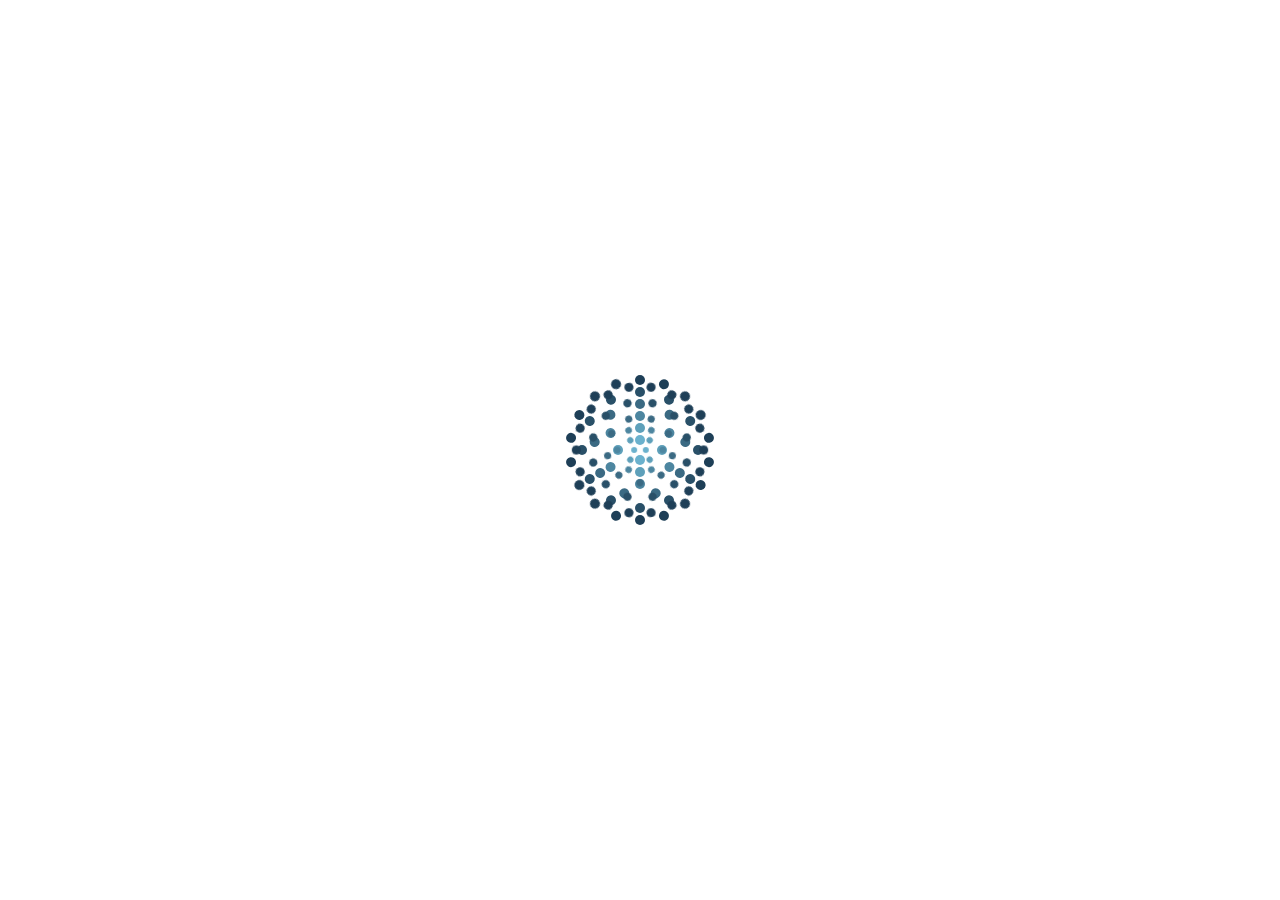
<file: index.html>
<!DOCTYPE html>
<html lang="en">

<head>
  <link rel="stylesheet" href="main.css">
  <!-- Latest compiled and minified CSS -->
  <link rel="stylesheet" href="https://cdn.jsdelivr.net/npm/bootstrap@4.6.2/dist/css/bootstrap.min.css">

  <!-- jQuery library -->
  <script src="https://cdn.jsdelivr.net/npm/jquery@3.6.4/dist/jquery.slim.min.js"></script>

  <!-- Popper JS -->
  <script src="https://cdn.jsdelivr.net/npm/popper.js@1.16.1/dist/umd/popper.min.js"></script>

  <!-- Latest compiled JavaScript -->
  <script src="https://cdn.jsdelivr.net/npm/bootstrap@4.6.2/dist/js/bootstrap.bundle.min.js"></script>
  <meta charset="UTF-8">
  <meta name="viewport" content="width=device-width, initial-scale=1.0">
  <title>HOME</title>

  <link rel="stylesheet" href="https://cdnjs.cloudflare.com/ajax/libs/font-awesome/4.7.0/css/font-awesome.min.css">

  <link rel="preconnect" href="https://fonts.googleapis.com">
  <link rel="preconnect" href="https://fonts.gstatic.com" crossorigin>
  <link href="https://fonts.googleapis.com/css2?family=Gabarito&display=swap" rel="stylesheet">

  <style>
    /* Center the loader */
   /* The loader */
.loader {
  position: absolute;
  top: 50%;
  left: 50%;
  overflow: hidden;
  width: 200px;
  height: 200px;
  margin-top: -100px;
  margin-left: -100px;
  perspective: 1000px;
  transform-style: perserve-3d;
}

/* The dots */
.dots {
  position: absolute;
  top: 0;
  left: 0;
  width: 100%;
  height: 100%;
  perspective: 200px;
  transform-style: perserve-3d;
  animation: dots 10000ms linear infinite;
}

.dots:nth-child(1) {
  animation-name: dots;
}

.dots:nth-child(2) {
  animation-name: dots2;
}

.dots:nth-child(3) {
  animation-name: dots3;
}

.dots:nth-child(4) {
  animation-name: dots4;
}

.dots:nth-child(5) {
  animation-name: dots5;
}

.dots:nth-child(6) {
  animation-name: dots6;
}

@keyframes dots {
  0% {
    transform: rotateX(30deg) rotateZ(0deg) translateZ(-50px);
  }

  50% {
    transform: rotateX(60deg) rotateZ(5760deg) translateZ(-100px);
  }

  100% {
    transform: rotateX(30deg) rotateZ(11520deg) translateZ(-50px);
  }
}

@keyframes dots2 {
  0% {
    transform: rotateX(30deg) rotateZ(0deg) translateZ(-36px);
  }

  50% {
    transform: rotateX(60deg) rotateZ(2880deg) translateZ(-72px);
  }

  100% {
    transform: rotateX(30deg) rotateZ(5760deg) translateZ(-36px);
  }
}

@keyframes dots3 {
  0% {
    transform: rotateX(30deg) rotateZ(0deg) translateZ(-24px);
  }

  50% {
    transform: rotateX(60deg) rotateZ(1440deg) translateZ(-48px);
  }

  100% {
    transform: rotateX(30deg) rotateZ(2880deg) translateZ(-24px);
  }
}

@keyframes dots4 {
  0% {
    transform: rotateX(30deg) rotateZ(0deg) translateZ(-14px);
  }

  50% {
    transform: rotateX(60deg) rotateZ(720deg) translateZ(-28px);
  }

  100% {
    transform: rotateX(30deg) rotateZ(1440deg) translateZ(-14px);
  }
}

@keyframes dots5 {
  0% {
    transform: rotateX(30deg) rotateZ(0deg) translateZ(-6px);
  }

  50% {
    transform: rotateX(60deg) rotateZ(360deg) translateZ(-12px);
  }

  100% {
    transform: rotateX(30deg) rotateZ(720deg) translateZ(-6px);
  }
}

@keyframes dots6 {
  0% {
    transform: rotateX(30deg) rotateZ(0deg) translateZ(0px);
  }

  50% {
    transform: rotateX(60deg) rotateZ(180deg) translateZ(-3px);
  }

  100% {
    transform: rotateX(30deg) rotateZ(360deg) translateZ(0px);
  }
}

/* The dot */
.dot {
  position: absolute;
  top: 50%;
  left: 50%;
  width: 10px;
  height: 10px;
  margin-left: -5px;
  margin-top: -5px;
  border-radius: 100px;
  background-color: #1e3f57;
  transform-style: perserve-3d;
  transform: rotateZ(0) translateY(0);
}

.dots:nth-child(6) .dot {
  background-color: #1e3f57;
}

.dots:nth-child(1) .dot:nth-child(1) {
  transform: rotateZ(0) translateY(-10px);
}

.dots:nth-child(1) .dot:nth-child(2) {
  transform: rotateZ(90deg) translateY(-10px) translateZ(-140px);
}

.dots:nth-child(1) .dot:nth-child(3) {
  transform: rotateZ(180deg) translateY(-10px);
}

.dots:nth-child(1) .dot:nth-child(4) {
  transform: rotateZ(270deg) translateY(-10px) translateZ(-140px);
}

.dots:nth-child(5) .dot {
  background-color: #295068;
}

.dots:nth-child(2) .dot:nth-child(1) {
  transform: rotateZ(0) translateY(-22px);
}

.dots:nth-child(2) .dot:nth-child(2) {
  transform: rotateZ(45deg) translateY(-22px) translateZ(-120px);
}

.dots:nth-child(2) .dot:nth-child(3) {
  transform: rotateZ(90deg) translateY(-22px);
}

.dots:nth-child(2) .dot:nth-child(4) {
  transform: rotateZ(135deg) translateY(-22px) translateZ(-120px);
}

.dots:nth-child(2) .dot:nth-child(5) {
  transform: rotateZ(180deg) translateY(-22px);
}

.dots:nth-child(2) .dot:nth-child(6) {
  transform: rotateZ(225deg) translateY(-22px) translateZ(-120px);
}

.dots:nth-child(2) .dot:nth-child(7) {
  transform: rotateZ(270deg) translateY(-22px);
}

.dots:nth-child(2) .dot:nth-child(8) {
  transform: rotateZ(315deg) translateY(-22px) translateZ(-120px);
}

.dots:nth-child(4) .dot {
  background-color: #3b6a83;
}

.dots:nth-child(3) .dot:nth-child(1) {
  transform: rotateZ(0) translateY(-34px);
}

.dots:nth-child(3) .dot:nth-child(2) {
  transform: rotateZ(30deg) translateY(-34px) translateZ(-100px);
}

.dots:nth-child(3) .dot:nth-child(3) {
  transform: rotateZ(60deg) translateY(-34px);
}

.dots:nth-child(3) .dot:nth-child(4) {
  transform: rotateZ(90deg) translateY(-34px) translateZ(-100px);
}

.dots:nth-child(3) .dot:nth-child(5) {
  transform: rotateZ(120deg) translateY(-34px);
}

.dots:nth-child(3) .dot:nth-child(6) {
  transform: rotateZ(150deg) translateY(-34px) translateZ(-100px);
}

.dots:nth-child(3) .dot:nth-child(7) {
  transform: rotateZ(180deg) translateY(-34px);
}

.dots:nth-child(3) .dot:nth-child(8) {
  transform: rotateZ(210deg) translateY(-34px) translateZ(-100px);
}

.dots:nth-child(3) .dot:nth-child(9) {
  transform: rotateZ(240deg) translateY(-34px);
}

.dots:nth-child(3) .dot:nth-child(10) {
  transform: rotateZ(270deg) translateY(-34px) translateZ(-100px);
}

.dots:nth-child(3) .dot:nth-child(11) {
  transform: rotateZ(300deg) translateY(-34px);
}

.dots:nth-child(3) .dot:nth-child(12) {
  transform: rotateZ(330deg) translateY(-34px) translateZ(-100px);
}

.dots:nth-child(3) .dot {
  background-color: #4d86a0;
}

.dots:nth-child(4) .dot:nth-child(1) {
  transform: rotateZ(0) translateY(-46px);
}

.dots:nth-child(4) .dot:nth-child(2) {
  transform: rotateZ(20deg) translateY(-46px) translateZ(-80px);
}

.dots:nth-child(4) .dot:nth-child(3) {
  transform: rotateZ(40deg) translateY(-46px);
}

.dots:nth-child(4) .dot:nth-child(4) {
  transform: rotateZ(60deg) translateY(-46px) translateZ(-80px);
}

.dots:nth-child(4) .dot:nth-child(5) {
  transform: rotateZ(80deg) translateY(-46px);
}

.dots:nth-child(4) .dot:nth-child(6) {
  transform: rotateZ(100deg) translateY(-46px) translateZ(-80px);
}

.dots:nth-child(4) .dot:nth-child(7) {
  transform: rotateZ(120deg) translateY(-46px);
}

.dots:nth-child(4) .dot:nth-child(8) {
  transform: rotateZ(140deg) translateY(-46px) translateZ(-80px);
}

.dots:nth-child(4) .dot:nth-child(9) {
  transform: rotateZ(160deg) translateY(-46px);
}

.dots:nth-child(4) .dot:nth-child(10) {
  transform: rotateZ(180deg) translateY(-46px) translateZ(-80px);
}

.dots:nth-child(4) .dot:nth-child(11) {
  transform: rotateZ(200deg) translateY(-46px);
}

.dots:nth-child(4) .dot:nth-child(12) {
  transform: rotateZ(220deg) translateY(-46px) translateZ(-80px);
}

.dots:nth-child(4) .dot:nth-child(13) {
  transform: rotateZ(240deg) translateY(-46px);
}

.dots:nth-child(4) .dot:nth-child(14) {
  transform: rotateZ(260deg) translateY(-46px) translateZ(-80px);
}

.dots:nth-child(4) .dot:nth-child(15) {
  transform: rotateZ(280deg) translateY(-46px);
}

.dots:nth-child(4) .dot:nth-child(16) {
  transform: rotateZ(300deg) translateY(-46px) translateZ(-80px);
}

.dots:nth-child(4) .dot:nth-child(17) {
  transform: rotateZ(320deg) translateY(-46px);
}

.dots:nth-child(4) .dot:nth-child(18) {
  transform: rotateZ(340deg) translateY(-46px) translateZ(-80px);
}

.dots:nth-child(2) .dot {
  background-color: #5ea0ba;
}

.dots:nth-child(5) .dot:nth-child(1) {
  transform: rotateZ(0) translateY(-58px);
}

.dots:nth-child(5) .dot:nth-child(2) {
  transform: rotateZ(15deg) translateY(-58px) translateZ(-40px);
}

.dots:nth-child(5) .dot:nth-child(3) {
  transform: rotateZ(30deg) translateY(-58px);
}

.dots:nth-child(5) .dot:nth-child(4) {
  transform: rotateZ(45deg) translateY(-58px) translateZ(-40px);
}

.dots:nth-child(5) .dot:nth-child(5) {
  transform: rotateZ(60deg) translateY(-58px);
}

.dots:nth-child(5) .dot:nth-child(6) {
  transform: rotateZ(75deg) translateY(-58px) translateZ(-40px);
}

.dots:nth-child(5) .dot:nth-child(7) {
  transform: rotateZ(90deg) translateY(-58px);
}

.dots:nth-child(5) .dot:nth-child(8) {
  transform: rotateZ(105deg) translateY(-58px) translateZ(-40px);
}

.dots:nth-child(5) .dot:nth-child(9) {
  transform: rotateZ(120deg) translateY(-58px);
}

.dots:nth-child(5) .dot:nth-child(10) {
  transform: rotateZ(135deg) translateY(-58px) translateZ(-40px);
}

.dots:nth-child(5) .dot:nth-child(11) {
  transform: rotateZ(150deg) translateY(-58px);
}

.dots:nth-child(5) .dot:nth-child(12) {
  transform: rotateZ(165deg) translateY(-58px) translateZ(-40px);
}

.dots:nth-child(5) .dot:nth-child(13) {
  transform: rotateZ(180deg) translateY(-58px);
}

.dots:nth-child(5) .dot:nth-child(14) {
  transform: rotateZ(195deg) translateY(-58px) translateZ(-40px);
}

.dots:nth-child(5) .dot:nth-child(15) {
  transform: rotateZ(210deg) translateY(-58px);
}

.dots:nth-child(5) .dot:nth-child(16) {
  transform: rotateZ(225deg) translateY(-58px) translateZ(-40px);
}

.dots:nth-child(5) .dot:nth-child(17) {
  transform: rotateZ(240deg) translateY(-58px);
}

.dots:nth-child(5) .dot:nth-child(18) {
  transform: rotateZ(255deg) translateY(-58px) translateZ(-40px);
}

.dots:nth-child(5) .dot:nth-child(19) {
  transform: rotateZ(270deg) translateY(-58px);
}

.dots:nth-child(5) .dot:nth-child(20) {
  transform: rotateZ(285deg) translateY(-58px) translateZ(-40px);
}

.dots:nth-child(5) .dot:nth-child(21) {
  transform: rotateZ(300deg) translateY(-58px);
}

.dots:nth-child(5) .dot:nth-child(22) {
  transform: rotateZ(315deg) translateY(-58px) translateZ(-40px);
}

.dots:nth-child(5) .dot:nth-child(23) {
  transform: rotateZ(330deg) translateY(-58px);
}

.dots:nth-child(5) .dot:nth-child(24) {
  transform: rotateZ(345deg) translateY(-58px) translateZ(-40px);
}

.dots:nth-child(1) .dot {
  background-color: #6bb1cd;
}

.dots:nth-child(6) .dot:nth-child(1) {
  transform: rotateZ(0deg) translateY(-70px);
}

.dots:nth-child(6) .dot:nth-child(2) {
  transform: rotateZ(10deg) translateY(-70px) translateZ(-20px);
}

.dots:nth-child(6) .dot:nth-child(3) {
  transform: rotateZ(20deg) translateY(-70px);
}

.dots:nth-child(6) .dot:nth-child(4) {
  transform: rotateZ(30deg) translateY(-70px) translateZ(-20px);
}

.dots:nth-child(6) .dot:nth-child(5) {
  transform: rotateZ(40deg) translateY(-70px);
}

.dots:nth-child(6) .dot:nth-child(6) {
  transform: rotateZ(50deg) translateY(-70px) translateZ(-20px);
}

.dots:nth-child(6) .dot:nth-child(7) {
  transform: rotateZ(60deg) translateY(-70px);
}

.dots:nth-child(6) .dot:nth-child(8) {
  transform: rotateZ(70deg) translateY(-70px) translateZ(-20px);
}

.dots:nth-child(6) .dot:nth-child(9) {
  transform: rotateZ(80deg) translateY(-70px);
}

.dots:nth-child(6) .dot:nth-child(10) {
  transform: rotateZ(90deg) translateY(-70px) translateZ(-20px);
}

.dots:nth-child(6) .dot:nth-child(11) {
  transform: rotateZ(100deg) translateY(-70px);
}

.dots:nth-child(6) .dot:nth-child(12) {
  transform: rotateZ(110deg) translateY(-70px) translateZ(-20px);
}

.dots:nth-child(6) .dot:nth-child(13) {
  transform: rotateZ(120deg) translateY(-70px);
}

.dots:nth-child(6) .dot:nth-child(14) {
  transform: rotateZ(130deg) translateY(-70px) translateZ(-20px);
}

.dots:nth-child(6) .dot:nth-child(15) {
  transform: rotateZ(140deg) translateY(-70px);
}

.dots:nth-child(6) .dot:nth-child(16) {
  transform: rotateZ(150deg) translateY(-70px) translateZ(-20px);
}

.dots:nth-child(6) .dot:nth-child(17) {
  transform: rotateZ(160deg) translateY(-70px);
}

.dots:nth-child(6) .dot:nth-child(18) {
  transform: rotateZ(170deg) translateY(-70px) translateZ(-20px);
}

.dots:nth-child(6) .dot:nth-child(19) {
  transform: rotateZ(180deg) translateY(-70px);
}

.dots:nth-child(6) .dot:nth-child(20) {
  transform: rotateZ(190deg) translateY(-70px) translateZ(-20px);
}

.dots:nth-child(6) .dot:nth-child(21) {
  transform: rotateZ(200deg) translateY(-70px);
}

.dots:nth-child(6) .dot:nth-child(22) {
  transform: rotateZ(210deg) translateY(-70px) translateZ(-20px);
}

.dots:nth-child(6) .dot:nth-child(23) {
  transform: rotateZ(220deg) translateY(-70px);
}

.dots:nth-child(6) .dot:nth-child(24) {
  transform: rotateZ(230deg) translateY(-70px) translateZ(-20px);
}

.dots:nth-child(6) .dot:nth-child(25) {
  transform: rotateZ(240deg) translateY(-70px);
}

.dots:nth-child(6) .dot:nth-child(26) {
  transform: rotateZ(250deg) translateY(-70px) translateZ(-20px);
}

.dots:nth-child(6) .dot:nth-child(27) {
  transform: rotateZ(260deg) translateY(-70px);
}

.dots:nth-child(6) .dot:nth-child(28) {
  transform: rotateZ(270deg) translateY(-70px) translateZ(-20px);
}

.dots:nth-child(6) .dot:nth-child(29) {
  transform: rotateZ(280deg) translateY(-70px);
}

.dots:nth-child(6) .dot:nth-child(30) {
  transform: rotateZ(290deg) translateY(-70px) translateZ(-20px);
}

.dots:nth-child(6) .dot:nth-child(31) {
  transform: rotateZ(300deg) translateY(-70px);
}

.dots:nth-child(6) .dot:nth-child(32) {
  transform: rotateZ(310deg) translateY(-70px) translateZ(-20px);
}

.dots:nth-child(6) .dot:nth-child(33) {
  transform: rotateZ(320deg) translateY(-70px);
}

.dots:nth-child(6) .dot:nth-child(34) {
  transform: rotateZ(330deg) translateY(-70px) translateZ(-20px);
}

.dots:nth-child(6) .dot:nth-child(35) {
  transform: rotateZ(340deg) translateY(-70px);
}

.dots:nth-child(6) .dot:nth-child(36) {
  transform: rotateZ(350deg) translateY(-70px) translateZ(-20px);
}
  </style>

</head>

<body onload="myFunction()">

  <div id="loader">
    <div class="loader">
    <div class="dots">
      <div class="dot"></div>
      <div class="dot"></div>
      <div class="dot"></div>
      <div class="dot"></div>
    </div>
    <div class="dots">
      <div class="dot"></div>
      <div class="dot"></div>
      <div class="dot"></div>
      <div class="dot"></div>
      <div class="dot"></div>
      <div class="dot"></div>
      <div class="dot"></div>
      <div class="dot"></div>
    </div>
    <div class="dots">
      <div class="dot"></div>
      <div class="dot"></div>
      <div class="dot"></div>
      <div class="dot"></div>
      <div class="dot"></div>
      <div class="dot"></div>
      <div class="dot"></div>
      <div class="dot"></div>
      <div class="dot"></div>
      <div class="dot"></div>
      <div class="dot"></div>
      <div class="dot"></div>
    </div>
    <div class="dots">
      <div class="dot"></div>
      <div class="dot"></div>
      <div class="dot"></div>
      <div class="dot"></div>
      <div class="dot"></div>
      <div class="dot"></div>
      <div class="dot"></div>
      <div class="dot"></div>
      <div class="dot"></div>
      <div class="dot"></div>
      <div class="dot"></div>
      <div class="dot"></div>
      <div class="dot"></div>
      <div class="dot"></div>
      <div class="dot"></div>
      <div class="dot"></div>
      <div class="dot"></div>
      <div class="dot"></div>
    </div>
    <div class="dots">
      <div class="dot"></div>
      <div class="dot"></div>
      <div class="dot"></div>
      <div class="dot"></div>
      <div class="dot"></div>
      <div class="dot"></div>
      <div class="dot"></div>
      <div class="dot"></div>
      <div class="dot"></div>
      <div class="dot"></div>
      <div class="dot"></div>
      <div class="dot"></div>
      <div class="dot"></div>
      <div class="dot"></div>
      <div class="dot"></div>
      <div class="dot"></div>
      <div class="dot"></div>
      <div class="dot"></div>
      <div class="dot"></div>
      <div class="dot"></div>
      <div class="dot"></div>
      <div class="dot"></div>
      <div class="dot"></div>
      <div class="dot"></div>
    </div>
    <div class="dots">
      <div class="dot"></div>
      <div class="dot"></div>
      <div class="dot"></div>
      <div class="dot"></div>
      <div class="dot"></div>
      <div class="dot"></div>
      <div class="dot"></div>
      <div class="dot"></div>
      <div class="dot"></div>
      <div class="dot"></div>
      <div class="dot"></div>
      <div class="dot"></div>
      <div class="dot"></div>
      <div class="dot"></div>
      <div class="dot"></div>
      <div class="dot"></div>
      <div class="dot"></div>
      <div class="dot"></div>
      <div class="dot"></div>
      <div class="dot"></div>
      <div class="dot"></div>
      <div class="dot"></div>
      <div class="dot"></div>
      <div class="dot"></div>
      <div class="dot"></div>
      <div class="dot"></div>
      <div class="dot"></div>
      <div class="dot"></div>
      <div class="dot"></div>
      <div class="dot"></div>
      <div class="dot"></div>
      <div class="dot"></div>
      <div class="dot"></div>
      <div class="dot"></div>
      <div class="dot"></div>
      <div class="dot"></div>
    </div>
  </div>
</div>
  <div style="display:none;" id="myDiv" class="animate-bottom">





    <div class="col-md-12 banner1 p-0" style="height: 800px; ">
      <div class="bctr">
        <nav class="navbar navbar-expand-sm bctrd navbar-dark p-3">
          <!-- Brand/logo -->
          <a class="navbar-brand" href="index.html"><img src="img/dnk.png" style="height: 50px;" alt=""></a>
          <!-- Toggler/collapsibe Button -->
          <button class="navbar-toggler" type="button" data-toggle="collapse" data-target="#collapsibleNavbar">
            <span class="navbar-toggler-icon"></span>
          </button>

          <!-- Navbar links -->
          <div class="collapse navbar-collapse" id="collapsibleNavbar">
            <!-- Links -->
            <ul class="navbar-nav ">
              <li class="nav-item">
                <a class="nav-link text-light" href="everything.html"><b>EVERYTHING</b></a>
              </li>
              <li class="nav-item">
                <a class="nav-link text-light" href="#"><b>WOMEN</b></a>
              </li>
              <li class="nav-item">
                <a class="nav-link text-light" href="#"><b>MEN</b></a>
              </li>
              <li class="nav-item">
                <a class="nav-link text-light" href="#"><b>ACCESSORIES</b></a>
              </li>
            </ul>


            <ul class="navbar-nav ml-auto">
              <li class="nav-item">
                <a class="nav-link text-light" href="about.html"><b>ABOUT</b></a>
              </li>
              <li class="nav-item">
                <a class="nav-link text-light" href="contact.html"><b>CONTACT US</b></a>
              </li>
              <li class="nav-item">
                <a class="nav-link text-light" href="#"><b>$0.00

                  </b></a>
              </li>
              <li class="nav-item">
                <a class="nav-link text-light" href="#"><b><i class="fa fa-shopping-bag" aria-hidden="true"></i></b></a>
              </li>
              <li class="nav-item">
                <a class="nav-link text-light" href="#"><b><i class="fa fa-user" aria-hidden="true"></i></b></a>
              </li>
            </ul>
        </nav>


        <div class="col-md-12" style="height: 150px"></div>
        <div class="container">
          <h1 class="display-3 text-white font1"><b>Raining Offers For <br> Hot Summer!</b></h1>
          <h3 class="text-white">25% Off On All Products</h3>
          <br>

          <button type="button" class="btn btn-light btn-lg mr-2"><span>SHOP NOW</span></button>
          <button type="button" class="btn btn-outline-light btn-lg">FIND MORE</button>
        </div>


      </div>
    </div>


  <div class="col-md-12" style="height: 50px;"></div>

  <div class="col-md-12">
    <div class="row">
      <div class="col-md-2"></div>

      <div class="col-md-9 ">
        <div class="col-md-12">
          <div class="row">
            <div class="col-md-2">
              <img src="img/logo2.png" alt="" class="mt-2">
            </div>
            <div class="col-md-2">
              <img src="img/logo4.png" alt="" class="mt-2">
            </div>
            <div class="col-md-2">
              <img src="img/logo1.png" alt="" class="mt-2">
            </div>
            <div class="col-md-2">
              <img src="img/logo3.png" alt="" class="mt-2">
            </div>
            <div class="col-md-2">
              <img src="img/logo1.png" alt="" class="mt-2">
            </div>
            <div class="col-md-2">
              <img src="img/logo4.png" alt="" class="mt-2">
            </div>
          </div>
        </div>
      </div>

      <div class="col-md-1"></div>
    </div>
  </div>


  <div class="col-md-12" style="height: 50px;"></div>

  <div class="container">
    <div class="col-md-12">
      <div class="row">
        <div class="col-md-4">
          <div class="col-md-12 shop1 p-0 mt-2">
            <div class="bctr">
              <div class="h50"></div>
              <div class="h50 "><br><br>
                <h3 class="font1 pl-4 text-white">
                  20% Off On Tank Tops</h3>
                <p class="pl-4 text-white">Lorem ipsum dolor sit amet, consectetur adipiscing elit. Proin ac dictum.</p>
                <div class="pl-4">
                  <button type="button" class="btn btn-light btn-lg mr-2"><span>SHOP NOW</span></button>
                </div>
              </div>
            </div>
          </div>
        </div>
        <div class="col-md-4">
          <div class="col-md-12 shop2 p-0 mt-2">
            <div class="bctr">
              <div class="h50"></div>
              <div class="h50 "><br><br>
                <h3 class="font1 pl-4 text-white">
                  Latest Eyewear For You</h3>
                <p class="pl-4 text-white">Lorem ipsum dolor sit amet, consectetur adipiscing elit. Proin ac dictum.</p>
                <div class="pl-4">
                  <button type="button" class="btn btn-light btn-lg mr-2"><span>SHOP NOW</span></button>
                </div>
              </div>
            </div>
          </div>
        </div>
        <div class="col-md-4">
          <div class="col-md-12 shop3 p-0 mt-2">
            <div class="bctr">
              <div class="h50"></div>
              <div class="h50 "><br><br>
                <h3 class="font1 pl-4 text-white">
                  Let's Lorem Suit Up!</h3>
                <p class="pl-4 text-white">Lorem ipsum dolor sit amet, consectetur adipiscing elit. Proin ac dictum.</p>
                <div class="pl-4">
                  <button type="button" class="btn btn-light btn-lg mr-2"><span>SHOP NOW</span></button>
                </div>
              </div>
            </div>
          </div>
        </div>
      </div>
    </div>
  </div>

  <div class="col-md-12" style="height: 200px;"></div>

  <div class="col-md-12">
    <center>
      <h1>Featured Products</h1>
      <hr class="wi7 borcblue">
    </center>
  </div><br>


  <div class="col-md-12">
    <div class="row">
      <div class="col-md-1"></div>
      <div class="col-md-2">
        <div class="col-md-12 product1 hide"><br>
          <button type="button" class="btn btn-light btn-sm rounded-circle ">Sale!</button>
          <button type="button" class="btn btn-light btn-sm rounded-circle bag float-sm-right"><i
              class="fa fa-shopping-bag" aria-hidden="true"></i></button>
        </div>
        <p class="pt-3 mb-0"><b>DNK Yellow Shoes</b></p>
        <p class="text-secondary mt-0 mb-0">Men</p>
        <p class="font1 mb-0"><del class="text-secondary">$150.00</del> $120.00</p>
        <i class="fa fa-star-o" aria-hidden="true"></i>
        <i class="fa fa-star-o" aria-hidden="true"></i>
        <i class="fa fa-star-o" aria-hidden="true"></i>
        <i class="fa fa-star-o" aria-hidden="true"></i>
        <i class="fa fa-star-o mb-5" aria-hidden="true"></i>
      </div>
      <div class="col-md-2">
        <div class="col-md-12 product2 hide hide" id="re"><br>
          <button type="button" class="btn btn-light btn-sm rounded-circle bag float-sm-right"><i
              class="fa fa-shopping-bag" aria-hidden="true"></i></button>
        </div>
        <p class="pt-3 mb-0"><b>DNK Blue Shoes</b></p>
        <p class="text-secondary mt-0 mb-0">Men</p>
        <p class="font1 mb-0"> $200.00</p>
        <button onclick="blue()" class=" btn-primary btncircle"></button>
        <button onclick="green()" class=" btn-success btncircle"></button>
        <button onclick="red()" class=" btn-danger btncircle"></button><br>



        <i class="fa fa-star-o" aria-hidden="true"></i>
        <i class="fa fa-star-o" aria-hidden="true"></i>
        <i class="fa fa-star-o" aria-hidden="true"></i>
        <i class="fa fa-star-o" aria-hidden="true"></i>
        <i class="fa fa-star-o mb-5" aria-hidden="true"></i>
      </div>
      <div class="col-md-2">
        <div class="col-md-12 product3 hide">
          <br>
          <button type="button" class="btn btn-light btn-sm rounded-circle bag float-sm-right"><i
              class="fa fa-shopping-bag" aria-hidden="true"></i></button>
        </div>
        <p class="pt-3 mb-0"><b>Dark Brown Jeans</b></p>
        <p class="text-secondary mt-0 mb-0">Men</p>
        <p class="font1 mb-0"> $150.00</p>
        <i class="fa fa-star-o" aria-hidden="true"></i>
        <i class="fa fa-star-o" aria-hidden="true"></i>
        <i class="fa fa-star-o" aria-hidden="true"></i>
        <i class="fa fa-star-o" aria-hidden="true"></i>
        <i class="fa fa-star-o mb-5" aria-hidden="true"></i>
      </div>
      <div class="col-md-2">
        <div class="col-md-12 product4 hide">
          <br>
          <button type="button" class="btn btn-light btn-sm rounded-circle bag float-sm-right"><i
              class="fa fa-shopping-bag" aria-hidden="true"></i></button>
        </div>
        <p class="pt-3 mb-0"><b>Blue Denim Jeans</b></p>
        <p class="text-secondary mt-0 mb-0">Men</p>
        <p class="font1 mb-0"> $150.00</p>
        <i class="fa fa-star-o" aria-hidden="true"></i>
        <i class="fa fa-star-o" aria-hidden="true"></i>
        <i class="fa fa-star-o" aria-hidden="true"></i>
        <i class="fa fa-star-o" aria-hidden="true"></i>
        <i class="fa fa-star-o mb-5" aria-hidden="true"></i>
      </div>
      <div class="col-md-2">
        <div class="col-md-12 product5 hide">
          <br>
          <button type="button" class="btn btn-light btn-sm rounded-circle bag float-sm-right"><i
              class="fa fa-shopping-bag" aria-hidden="true"></i></button>
        </div>
        <p class="pt-3 mb-0"><b>Basic Gray Jeans</b></p>
        <p class="text-secondary mt-0 mb-0">Men</p>
        <p class="font1 mb-0"> $150.00</p>
        <i class="fa fa-star-o" aria-hidden="true"></i>
        <i class="fa fa-star-o" aria-hidden="true"></i>
        <i class="fa fa-star-o" aria-hidden="true"></i>
        <i class="fa fa-star-o" aria-hidden="true"></i>
        <i class="fa fa-star-o mb-5" aria-hidden="true"></i>
      </div>
      <div class="col-md-1"></div>
    </div>
  </div>




  <div class="col-md-12">
    <div class="row">
      <div class="col-md-1"></div>
      <div class="col-md-2">
        <div class="col-md-12 product6 hide"><br>
          <button type="button" class="btn btn-light btn-sm rounded-circle ">Sale!</button>
          <button type="button" class="btn btn-light btn-sm rounded-circle bag float-sm-right"><i
              class="fa fa-shopping-bag" aria-hidden="true"></i></button>
        </div>
        <p class="pt-3 mb-0"><b>DNK Yellow Shoes</b></p>
        <p class="text-secondary mt-0 mb-0">Men</p>
        <p class="font1 mb-0"><del class="text-secondary">$150.00</del> $120.00</p>
        <i class="fa fa-star-o" aria-hidden="true"></i>
        <i class="fa fa-star-o" aria-hidden="true"></i>
        <i class="fa fa-star-o" aria-hidden="true"></i>
        <i class="fa fa-star-o" aria-hidden="true"></i>
        <i class="fa fa-star-o" aria-hidden="true"></i>
      </div>
      <div class="col-md-2">
        <div class="col-md-12 product7 hide hide"><br>
          <button type="button" class="btn btn-light btn-sm rounded-circle bag float-sm-right"><i
              class="fa fa-shopping-bag" aria-hidden="true"></i></button>
        </div>
        <p class="pt-3 mb-0"><b>DNK Blue Shoes</b></p>
        <p class="text-secondary mt-0 mb-0">Men</p>
        <p class="font1 mb-0"> $200.00</p>
        <i class="fa fa-circle text-dark" aria-hidden="true"></i>
        <i class="fa fa-circle text-success" aria-hidden="true"></i>
        <i class="fa fa-circle text-danger" aria-hidden="true"></i><br>
        <i class="fa fa-star-o" aria-hidden="true"></i>
        <i class="fa fa-star-o" aria-hidden="true"></i>
        <i class="fa fa-star-o" aria-hidden="true"></i>
        <i class="fa fa-star-o" aria-hidden="true"></i>
        <i class="fa fa-star-o" aria-hidden="true"></i>
      </div>
      <div class="col-md-2">
        <div class="col-md-12 product8 hide">
          <br>
          <button type="button" class="btn btn-light btn-sm rounded-circle bag float-sm-right"><i
              class="fa fa-shopping-bag" aria-hidden="true"></i></button>
        </div>
        <p class="pt-3 mb-0"><b>Dark Brown Jeans</b></p>
        <p class="text-secondary mt-0 mb-0">Men</p>
        <p class="font1 mb-0"> $150.00</p>
        <i class="fa fa-circle text-primary" aria-hidden="true"></i>
        <i class="fa fa-circle text-success" aria-hidden="true"></i>
        <i class="fa fa-circle text-danger" aria-hidden="true"></i><br>
        <i class="fa fa-star-o" aria-hidden="true"></i>
        <i class="fa fa-star-o" aria-hidden="true"></i>
        <i class="fa fa-star-o" aria-hidden="true"></i>
        <i class="fa fa-star-o" aria-hidden="true"></i>
        <i class="fa fa-star-o" aria-hidden="true"></i>
      </div>
      <div class="col-md-2">
        <div class="col-md-12 product9 hide">
          <br>
          <button type="button" class="btn btn-light btn-sm rounded-circle bag float-sm-right"><i
              class="fa fa-shopping-bag" aria-hidden="true"></i></button>
        </div>
        <p class="pt-3 mb-0"><b>Blue Denim Jeans</b></p>
        <p class="text-secondary mt-0 mb-0">Men</p>
        <p class="font1 mb-0"> $150.00</p>
        <i class="fa fa-star-o" aria-hidden="true"></i>
        <i class="fa fa-star-o" aria-hidden="true"></i>
        <i class="fa fa-star-o" aria-hidden="true"></i>
        <i class="fa fa-star-o" aria-hidden="true"></i>
        <i class="fa fa-star-o" aria-hidden="true"></i>
      </div>
      <div class="col-md-2">
        <div class="col-md-12 product10 hide">
          <br>
          <button type="button" class="btn btn-light btn-sm rounded-circle bag float-sm-right"><i
              class="fa fa-shopping-bag" aria-hidden="true"></i></button>
        </div>
        <p class="pt-3 mb-0"><b>Basic Gray Jeans</b></p>
        <p class="text-secondary mt-0 mb-0">Men</p>
        <p class="font1 mb-0"> $150.00</p>
        <i class="fa fa-circle text-dark" aria-hidden="true"></i>
        <i class="fa fa-circle text-primary" aria-hidden="true"></i>
        <i class="fa fa-circle text-success" aria-hidden="true"></i>
        <i class="fa fa-circle text-danger" aria-hidden="true"></i><br>
        <i class="fa fa-star-o" aria-hidden="true"></i>
        <i class="fa fa-star-o" aria-hidden="true"></i>
        <i class="fa fa-star-o" aria-hidden="true"></i>
        <i class="fa fa-star-o" aria-hidden="true"></i>
        <i class="fa fa-star-o" aria-hidden="true"></i>
      </div>
      <div class="col-md-1"></div>
    </div>
  </div>

  <div class="col-md-12" style="height: 100px;"></div>


  <div class="col-md-12 " style="height: 500px;">
    <div class="row">
      <div class="col-md-1"></div>
      <div class="col-md-10 bottum1" style="height: 500px;">
        <div class="col-md-12" style="height: 100px;"></div>
        <div class="row">
          <div class="col-md-1"></div>
          <div class="col-md-9">
            <h5 class="text-white ">Limited Time Offer</h5>
            <h1 class="text-white mt-3">Special Edition</h1>
            <p class="text-white">Lorem ipsum dolor sit amet, consectetur adipiscing elit. Ut elit tellus, luctus <br>
              nec ullamcorper mattis, pulvinar dapibus leo</p>
            <h4 class="text-white mt-2 ">Buy This T-shirt At 20% Discount, Use Code OFF20</h4>
            <br>
            <br>
            <button type="button" class="btn btn-light btn-lg mr-2"><span>SHOP NOW</span></button>
          </div>
        </div>
      </div>
    </div>
    <div class="col-md-1"></div>
  </div>


  <div class="col-md-12" style="height: 100px;"></div>




  <div class="container">
    <div class="col-md-12">
      <div class="row">
        <div class="col-md-3">
          <center><br>
            <img src="img/bottom11.png" alt="" style="height: 52px; width: 52px;"><br>
            <h5>Worldwide Shipping</h5>
            <p>It elit tellus, luctus nec ullamcorper mattis, pulvinar dapibus leo.</p>
          </center>
        </div>
        <div class="col-md-3">
          <center><br>
            <img src="img/bottom12.png" alt="" style="height: 52px; width: 52px;"><br>
            <h5>Best Quality</h5>
            <p>It elit tellus, luctus nec ullamcorper mattis, pulvinar dapibus leo.</p>
          </center>
        </div>
        <div class="col-md-3">
          <center><br>
            <img src="img/bottom13.png" alt="" style="height: 52px; width: 52px;"><br>
            <h5>Best Offers</h5>
            <p>It elit tellus, luctus nec ullamcorper mattis, pulvinar dapibus leo.</p>
          </center>
        </div>
        <div class="col-md-3">
          <center><br>
            <img src="img/bottom14.png" alt="" style="height: 52px; width: 52px;"><br>
            <h5>Secure Payments</h5>
            <p>It elit tellus, luctus nec ullamcorper mattis, pulvinar dapibus leo.</p>
          </center>
        </div>
      </div>
    </div>
  </div>



  <div class="col-md-12" style="height: 100px;"></div>


  <div class="col-md-12 border-bottom border-dark border-top pt-3 pb-3 text-center bcb">
    <div class="container ">
      <h2 class="font1">SALE UP TO 70% OFF FOR ALL CLOTHES & FASHION ITEMS, ON ALL BRANDS.</h2>
    </div>
  </div>

  <div class="col-md-12" style="height: 70px;"></div>


  <div class="container">
    <div class="col-md-12">
      <div class="row">
        <div class="col-md-3">
          <div class="col-md-12">
            <img src="img/dnk1.png" alt="" style="height: 30px;width: 80px;"><br><br>
            <h5 class="font1"><b>The best look anytime, anywhere.</b></h5>
          </div>
        </div>
        <div class="col-md-3">
          <div class="col-md-12">
            <h4 class="">For Her</h4>
            <p class="cg bcb mb-0">Women Jeans</p>
            <p class="cg bcb mt-1  mb-0">Tops and Shirts</p>
            <p class="cg bcb mt-1  mb-0">Women Jackets</p>
            <p class="cg bcb mt-1  mb-0">Heels and Flats</p>
            <p class="cg bcb mt-1  mb-0">Women Accessories</p>
          </div>
        </div>
        <div class="col-md-3">
          <div class="col-md-12">
            <h4 class="">For Him</h4>
            <p class="cg bcb mb-0">Men Jeans</p>
            <p class="cg bcb mt-1  mb-0">Men Shirts</p>
            <p class="cg bcb mt-1  mb-0">Men Shoes</p>
            <p class="cg bcb mt-1  mb-0">Men Accessories</p>
            <p class="cg bcb mt-1  mb-0">Men Jackets</p>
          </div>
        </div>
        <div class="col-md-3">
          <div class="col-md-12">
            <h4>Subscribe</h4><br>
            <input type="email" placeholder="  Your email address..." style="height: 40px;"><br><br>
            <button class="btn btn-primary btn-lg">SUBSCRIBE</button>

          </div>
        </div>
      </div>
    </div>
  </div>


  <div class="col-md-12" style="height: 70px;"></div>



  <div class="col-md-12 border-dark border-top pt-3 pb-3 text-center ">
    <div class="row">
      <div class="col-md-6 ">
        <p>Copyright © 2023 Brandstore. Powered by Brandstore.</p>
      </div>
      <div class="col-md-6">
        <h5>
          <i class="fa fa-facebook mr-3 bcb" aria-hidden="true"></i>
          <i class="fa fa-youtube-play mr-3 bcb" aria-hidden="true"></i>
          <i class="fa fa-twitter mr-3 bcb" aria-hidden="true"></i>
          <i class="fa fa-instagram mr-3 bcb" aria-hidden="true"></i>
          <i class="fa fa-google mr-3 bcb" aria-hidden="true"></i>
          <i class="fa fa-yelp bcb" aria-hidden="true"></i>
        </h5>
      </div>
    </div>
  </div>

  </div>


  <script>
    var myVar;

    function myFunction() {
      myVar = setTimeout(showPage, 3000);
    }

    function showPage() {
      document.getElementById("loader").style.display = "none";
      document.getElementById("myDiv").style.display = "block";
    }



    function red() {
      document.getElementById('re').style.cssText = "background-image:url(img/shose.red1.jpg)";
    }

    function green() {
      document.getElementById('re').style.cssText = "background-image:url(img/shose.green1.jpg)";
    }

    function blue() {
      document.getElementById('re').style.cssText = "background-image:url(img/product102.jpg)";
    }





  </script>




</body>

</html>
</file>
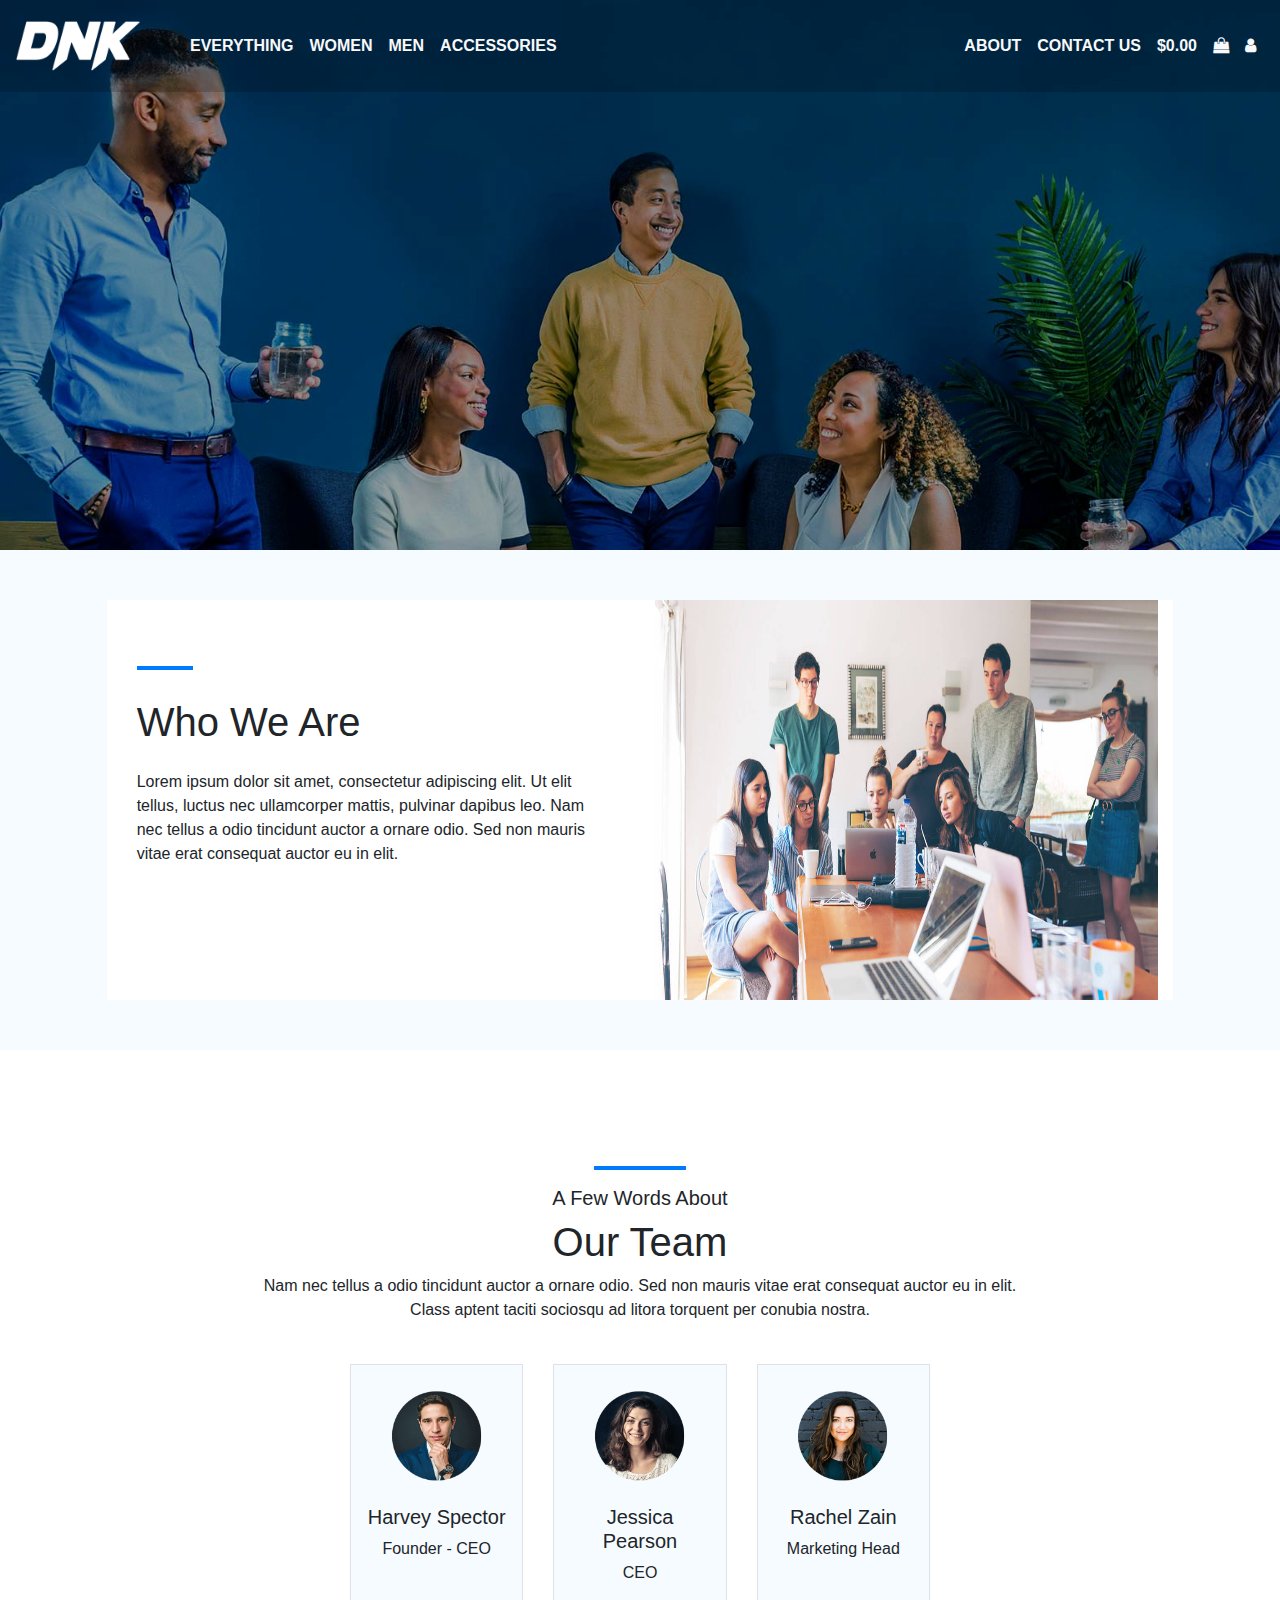
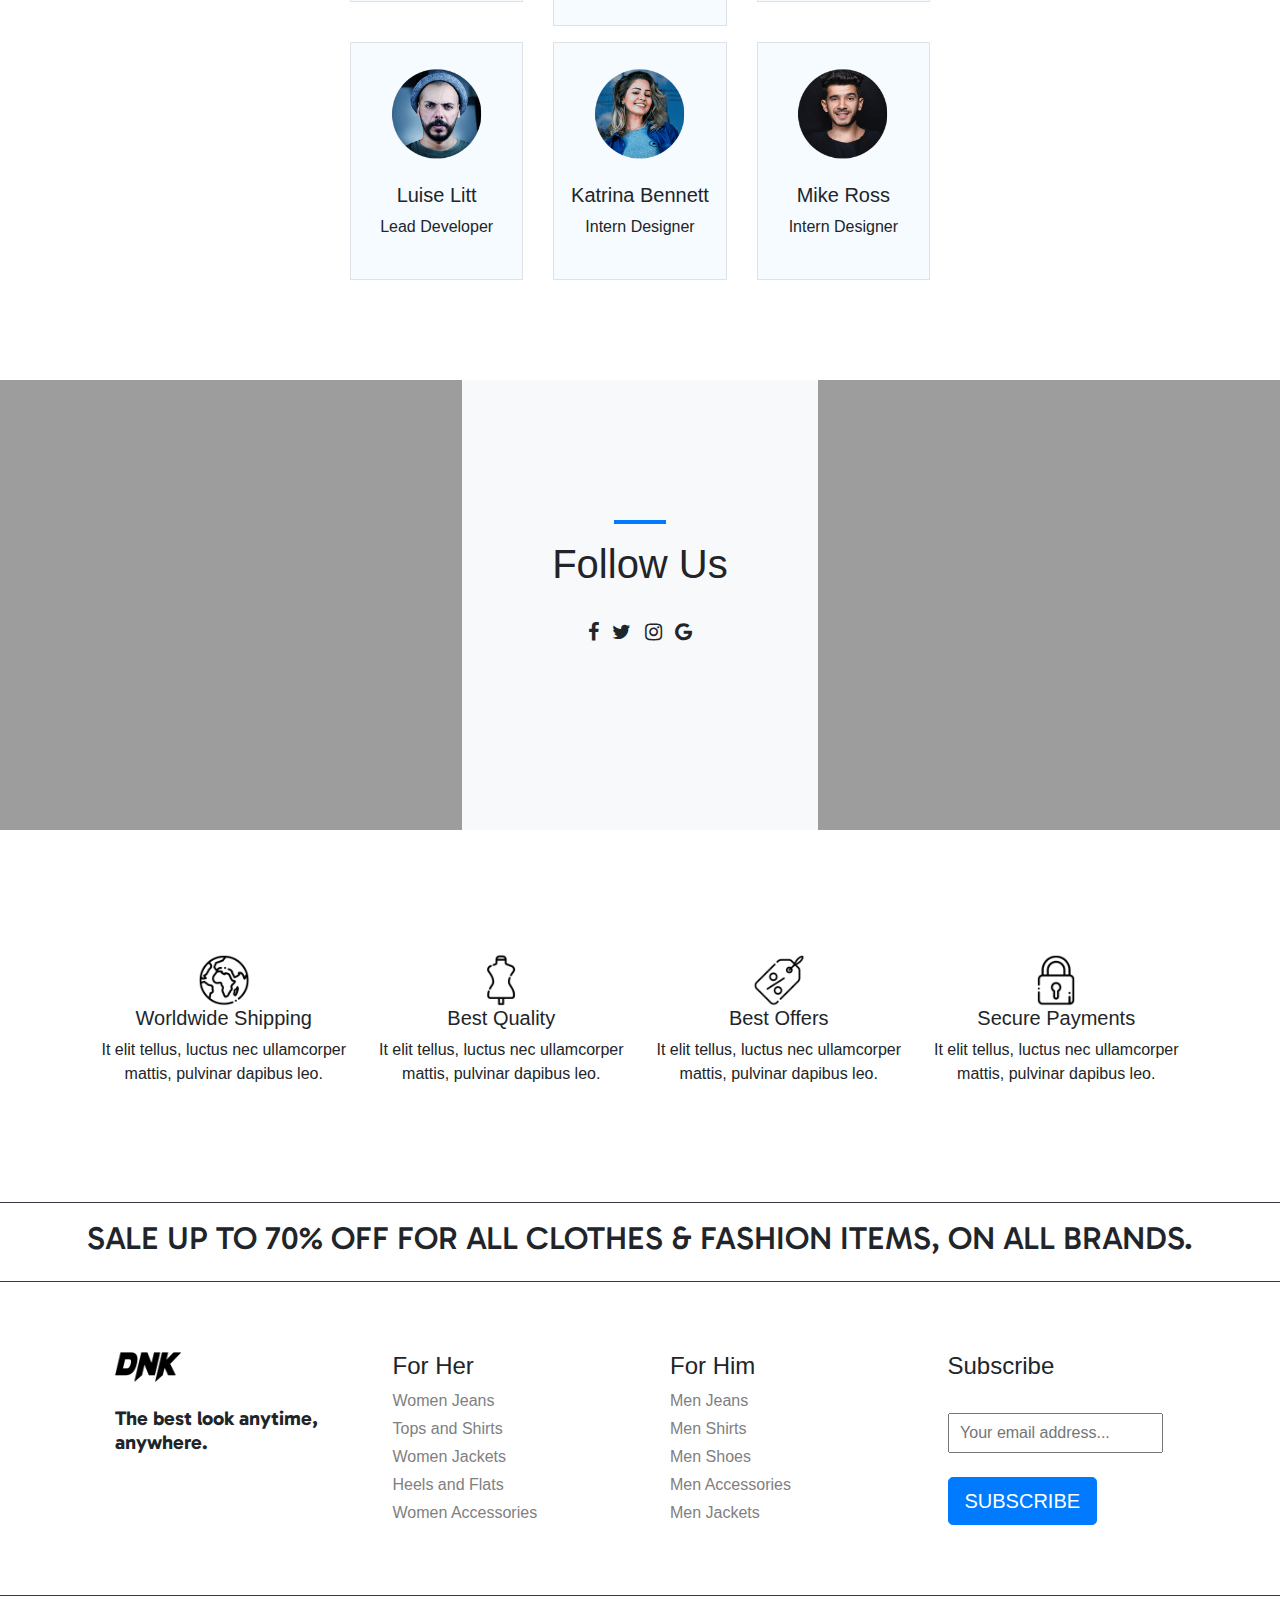
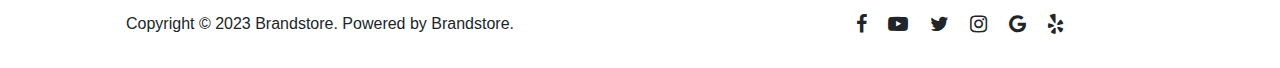
<file: about.html>
<!DOCTYPE html>
<html lang="en">
<head>
    <link rel="stylesheet" href="main.css">
    <!-- Latest compiled and minified CSS -->
<link rel="stylesheet" href="https://cdn.jsdelivr.net/npm/bootstrap@4.6.2/dist/css/bootstrap.min.css">

<!-- jQuery library -->
<script src="https://cdn.jsdelivr.net/npm/jquery@3.6.4/dist/jquery.slim.min.js"></script>

<!-- Popper JS -->
<script src="https://cdn.jsdelivr.net/npm/popper.js@1.16.1/dist/umd/popper.min.js"></script>

<!-- Latest compiled JavaScript -->
<script src="https://cdn.jsdelivr.net/npm/bootstrap@4.6.2/dist/js/bootstrap.bundle.min.js"></script>
    <meta charset="UTF-8">
    <meta name="viewport" content="width=device-width, initial-scale=1.0">
    <title>Document</title>
    <link rel="stylesheet" href="https://cdnjs.cloudflare.com/ajax/libs/font-awesome/4.7.0/css/font-awesome.min.css">

    <link rel="preconnect" href="https://fonts.googleapis.com">
<link rel="preconnect" href="https://fonts.gstatic.com" crossorigin>
<link href="https://fonts.googleapis.com/css2?family=Gabarito&display=swap" rel="stylesheet">
</head>
<body>



    <div class="col-md-12 banner2 p-0" style="height: 550px; ">
        <div class="bctr">
            <nav class="navbar navbar-expand-sm bctrd navbar-dark p-3">
                <!-- Brand/logo -->
                <a class="navbar-brand" href="index.html"><img src="img/dnk.png" style="height: 50px;" alt=""></a>

                <button class="navbar-toggler" type="button" data-toggle="collapse" data-target="#collapsibleNavbar">
                    <span class="navbar-toggler-icon"></span>
                  </button>
                
                  <!-- Navbar links -->
                  <div class="collapse navbar-collapse" id="collapsibleNavbar">
                              <!-- Links -->
                              <ul class="navbar-nav ">
                                <li class="nav-item">
                                  <a class="nav-link text-light" href="everything.html"><b>EVERYTHING</b></a>
                                </li>
                                <li class="nav-item">
                                  <a class="nav-link text-light" href="#"><b>WOMEN</b></a>
                                </li>
                                <li class="nav-item">
                                  <a class="nav-link text-light" href="#"><b>MEN</b></a>
                                </li>
                                <li class="nav-item">
                                  <a class="nav-link text-light" href="#"><b>ACCESSORIES</b></a>
                                </li>
                              </ul>
              
                              
                              <ul class="navbar-nav ml-auto">
                                <li class="nav-item">
                                  <a class="nav-link text-light" href="about.html"><b>ABOUT</b></a>
                                </li>
                                  <li class="nav-item">
                                    <a class="nav-link text-light" href="contact.html"><b>CONTACT US</b></a>
                                  </li>
                                  <li class="nav-item">
                                    <a class="nav-link text-light" href="#"><b>$0.00
              
                                    </b></a>
                                  </li>
                                  <li class="nav-item">
                                    <a class="nav-link text-light" href="#"><b><i class="fa fa-shopping-bag" aria-hidden="true"></i></b></a>
                                  </li>
                                  <li class="nav-item">
                                    <a class="nav-link text-light" href="#"><b><i class="fa fa-user" aria-hidden="true"></i></b></a>
                                  </li>
                                </ul>
                  </div>                    
            </nav>
        </div>
    </div>



    <div class="col-md-12 bg-blue" style="height: 50px;"></div>

    <div class="col-md-12">
        <div class="row">
        <div class="col-md-1 bg-blue"></div>
        <div class="col-md-5">
            <div class="container">
                <div class="col-md-12" style="height: 50px;"></div>
                <hr class="wi11 border-primary float-left" style="border: 2px solid; "><br><br>
                <h1 class="float-left">Who We Are</h1><br><br><br>
                <p class="float-left">Lorem ipsum dolor sit amet, consectetur adipiscing elit. Ut elit tellus, luctus nec ullamcorper mattis, pulvinar dapibus leo. Nam nec tellus a odio tincidunt auctor a ornare odio. Sed non mauris vitae erat consequat auctor eu in elit.</p>
            </div>
        </div>
        <div class="col-md-5">
            <img src="img/people1.jpg" alt="" style="height: 400px;width: 100%;">
        </div>
        <div class="col-md-1 bg-blue"></div>
    </div>
    </div>

    <div class="col-md-12 bg-blue" style="height: 50px;"></div>
    <div class="col-md-12 " style="height: 100px;"></div>


    <div class="col-md-12">
        <center>
            <hr class="wi7 border-primary " style="border: 2px solid; ">
            <h5>A Few Words About</h5>  
            <h1>Our Team</h1>
            <p>Nam nec tellus a odio tincidunt auctor a ornare odio. Sed non mauris vitae erat consequat auctor eu in elit. <br> Class aptent taciti sociosqu ad litora torquent per conubia nostra.</p>
        </center>
    </div>
    <div class="col-md-12" style="height: 10px;"></div>

    <div class="col-md-12">
        <div class="row">
        <div class="col-md-3"></div>
        <div class="col-md-6 ">
            <div class="col-md-12">
            <div class="row">
            <div class="col-md-4 mt-3">
                <div class="col-md-12 bg-blue border-top border-left border-right">
                    <center><br>
                    <img src="img/team1.png" alt="" style="height: 92px;">
                    </center>
                </div>
                <div class="col-md-12 bg-blue border-right border-left border-bottom"><br>
                    <center>
                    <h5>Harvey Spector</h5>
                    <p>Founder - CEO</p>
                    <br>
                    </center>
                </div>
            </div>

            <div class="col-md-4 mt-3">
                <div class="col-md-12 bg-blue border-top border-left border-right">
                    <center><br>
                    <img src="img/team2.png" alt="" style="height: 92px;">
                    </center>
                </div>
                <div class="col-md-12 bg-blue border-right border-left border-bottom"><br>
                    <center>
                    <h5>Jessica Pearson</h5>
                    <p>CEO</p>
                    <br>
                    </center>
                </div>
            </div>

            <div class="col-md-4 mt-3">
                <div class="col-md-12 bg-blue border-top border-left border-right">
                    <center><br>
                    <img src="img/team3.png" alt="" style="height: 92px;">
                    </center>
                </div>
                <div class="col-md-12 bg-blue border-right border-left border-bottom"><br>
                    <center>
                    <h5>Rachel Zain</h5>
                    <p>Marketing Head</p>
                    <br>
                    </center>
                </div>
            </div>
            </div>
        </div>


        <div class="col-md-12" style="height: 0px;"></div>



        <div class="col-md-12">
            <div class="row">
            <div class="col-md-4 mt-3">
                <div class="col-md-12 bg-blue border-top border-left border-right">
                    <center><br>
                    <img src="img/team4.png" alt="" style="height: 92px;">
                    </center>
                </div>
                <div class="col-md-12 bg-blue border-right border-left border-bottom"><br>
                    <center>
                    <h5>Luise Litt</h5>
                    <p>Lead Developer</p>
                    <br>
                    </center>
                </div>
            </div>

            <div class="col-md-4 mt-3">
                <div class="col-md-12 bg-blue border-top border-left border-right">
                    <center><br>
                    <img src="img/team5.png" alt="" style="height: 92px;">
                    </center>
                </div>
                <div class="col-md-12 bg-blue border-right border-left border-bottom"><br>
                    <center>
                    <h5>Katrina Bennett</h5>
                    <p>Intern Designer</p>
                    <br>
                    </center>
                </div>
            </div>

            <div class="col-md-4 mt-3">
                <div class="col-md-12 bg-blue border-top border-left border-right">
                    <center><br>
                    <img src="img/team6.png" alt="" style="height: 92px;">
                    </center>
                </div>
                <div class="col-md-12 bg-blue border-right border-left border-bottom"><br>
                    <center>
                    <h5>Mike Ross</h5>
                    <p>Intern Designer</p>
                    <br>
                    </center>
                </div>
            </div>
            </div>
        </div>



  
           </div>
        </div>
        <div class="col-md-3"></div>
    </div>
    </div>


    <div class="col-md-12" style="height: 100px;"></div>


    <div class="col-md-12 bottum2 p-0" style="height: 450px;">
        <div class="bctr">
            <div class="col-md-12 hi100">
                <div class="row hi100">
                    <div class="col-md-4  "></div>
                    
                    <div class="col-md-4  hi100">
                        <div class="row hi100">
                            <div class="col-md-1 col-4"></div>
                            <div class="col-md-10 bg-light hi100 col-4">
                                
                                <center>
                                    <div class="col-md-12" style="height: 100px;"></div>
                                    <br>
                                    <hr class="wi15 border-primary" style="border: 2px solid; "> 
                                <h1>Follow Us</h1><br>
                                <h5>
                                 <i class="fa fa-facebook mr-2 bcb" aria-hidden="true"></i>
                                <i class="fa fa-twitter mr-2 bcb" aria-hidden="true"></i>
                                <i class="fa fa-instagram mr-2 bcb" aria-hidden="true"></i>
                                <i class="fa fa-google bcb" aria-hidden="true"></i>
                            </h5>
                                </center>
                            </div>
                            <div class="col-md-1 col-4"></div>
                    </div>
                    </div>
                    
                    <div class="col-md-4 "></div>
                </div>
            </div>
    </div>
    </div>



    <div class="col-md-12" style="height: 100px;"></div>






    <div class="container">
        <div class="col-md-12">
          <div class="row">
          <div class="col-md-3">
            <center><br>
              <img src="img/bottom11.png" alt="" style="height: 52px; width: 52px;"><br>
              <h5>Worldwide Shipping</h5>
              <p>It elit tellus, luctus nec ullamcorper mattis, pulvinar dapibus leo.</p>
            </center>
          </div>
          <div class="col-md-3">
            <center><br>
              <img src="img/bottom12.png" alt="" style="height: 52px; width: 52px;"><br>
              <h5>Best Quality</h5>
              <p>It elit tellus, luctus nec ullamcorper mattis, pulvinar dapibus leo.</p>
            </center>
          </div>
          <div class="col-md-3">
            <center><br>
              <img src="img/bottom13.png" alt="" style="height: 52px; width: 52px;"><br>
              <h5>Best Offers</h5>
              <p>It elit tellus, luctus nec ullamcorper mattis, pulvinar dapibus leo.</p>
            </center>
          </div>
          <div class="col-md-3">
            <center><br>
              <img src="img/bottom14.png" alt="" style="height: 52px; width: 52px;"><br>
              <h5>Secure Payments</h5>
              <p>It elit tellus, luctus nec ullamcorper mattis, pulvinar dapibus leo.</p>
            </center>
          </div></div>
        </div>
      </div>
      
      
      
      <div class="col-md-12" style="height: 100px;"></div>
      
      
        <div class="col-md-12 border-bottom border-dark border-top pt-3 pb-3 text-center bcb"><div class="container " ><h2 class="font1">SALE UP TO 70% OFF FOR ALL CLOTHES & FASHION ITEMS, ON ALL BRANDS.</h2>
        </div></div>
      
      <div class="col-md-12" style="height: 70px;"></div>
      
      
      <div class="container">
        <div class="col-md-12">
          <div class="row">
            <div class="col-md-3">
              <div class="col-md-12">
              <img src="img/dnk1.png" alt="" style="height: 30px;width: 80px;"><br><br>
              <h5 class="font1"><b>The best look anytime, anywhere.</b></h5>
            </div></div>
            <div class="col-md-3">
              <div class="col-md-12">
              <h4 class="">For Her</h4>
              <p class="cg bcb mb-0">Women Jeans</p>
              <p class="cg bcb mt-1  mb-0">Tops and Shirts</p>
              <p class="cg bcb mt-1  mb-0">Women Jackets</p>
              <p class="cg bcb mt-1  mb-0">Heels and Flats</p>
              <p class="cg bcb mt-1  mb-0">Women Accessories</p>
            </div></div>
            <div class="col-md-3">
              <div class="col-md-12">
              <h4 class="">For Him</h4>
              <p class="cg bcb mb-0">Men Jeans</p>
              <p class="cg bcb mt-1  mb-0">Men Shirts</p>
              <p class="cg bcb mt-1  mb-0">Men Shoes</p>
              <p class="cg bcb mt-1  mb-0">Men Accessories</p>
              <p class="cg bcb mt-1  mb-0">Men Jackets</p>
            </div></div>
            <div class="col-md-3">
              <div class="col-md-12">
                <h4 >Subscribe</h4><br>
                <input type="email" placeholder="  Your email address..." style="height: 40px;"><br><br>
                <button class="btn btn-primary btn-lg">SUBSCRIBE</button>
            
              </div>
            </div>
          </div>
        </div>
      </div>
      
      
      <div class="col-md-12" style="height: 70px;"></div>
      
      
      
      <div class="col-md-12 border-dark border-top pt-3 pb-3 text-center ">
        <div class="row">
        <div class="col-md-6 "><p>Copyright © 2023 Brandstore. Powered by Brandstore.</p></div>
      <div class="col-md-6"><h5>
        <i class="fa fa-facebook mr-3 bcb" aria-hidden="true"></i>
        <i class="fa fa-youtube-play mr-3 bcb" aria-hidden="true"></i>
        <i class="fa fa-twitter mr-3 bcb" aria-hidden="true"></i>
        <i class="fa fa-instagram mr-3 bcb" aria-hidden="true"></i>
        <i class="fa fa-google mr-3 bcb" aria-hidden="true"></i>
        <i class="fa fa-yelp bcb" aria-hidden="true"></i>
      </h5>
      </div>
        </div></div>


   
</body>
</html>
</file>
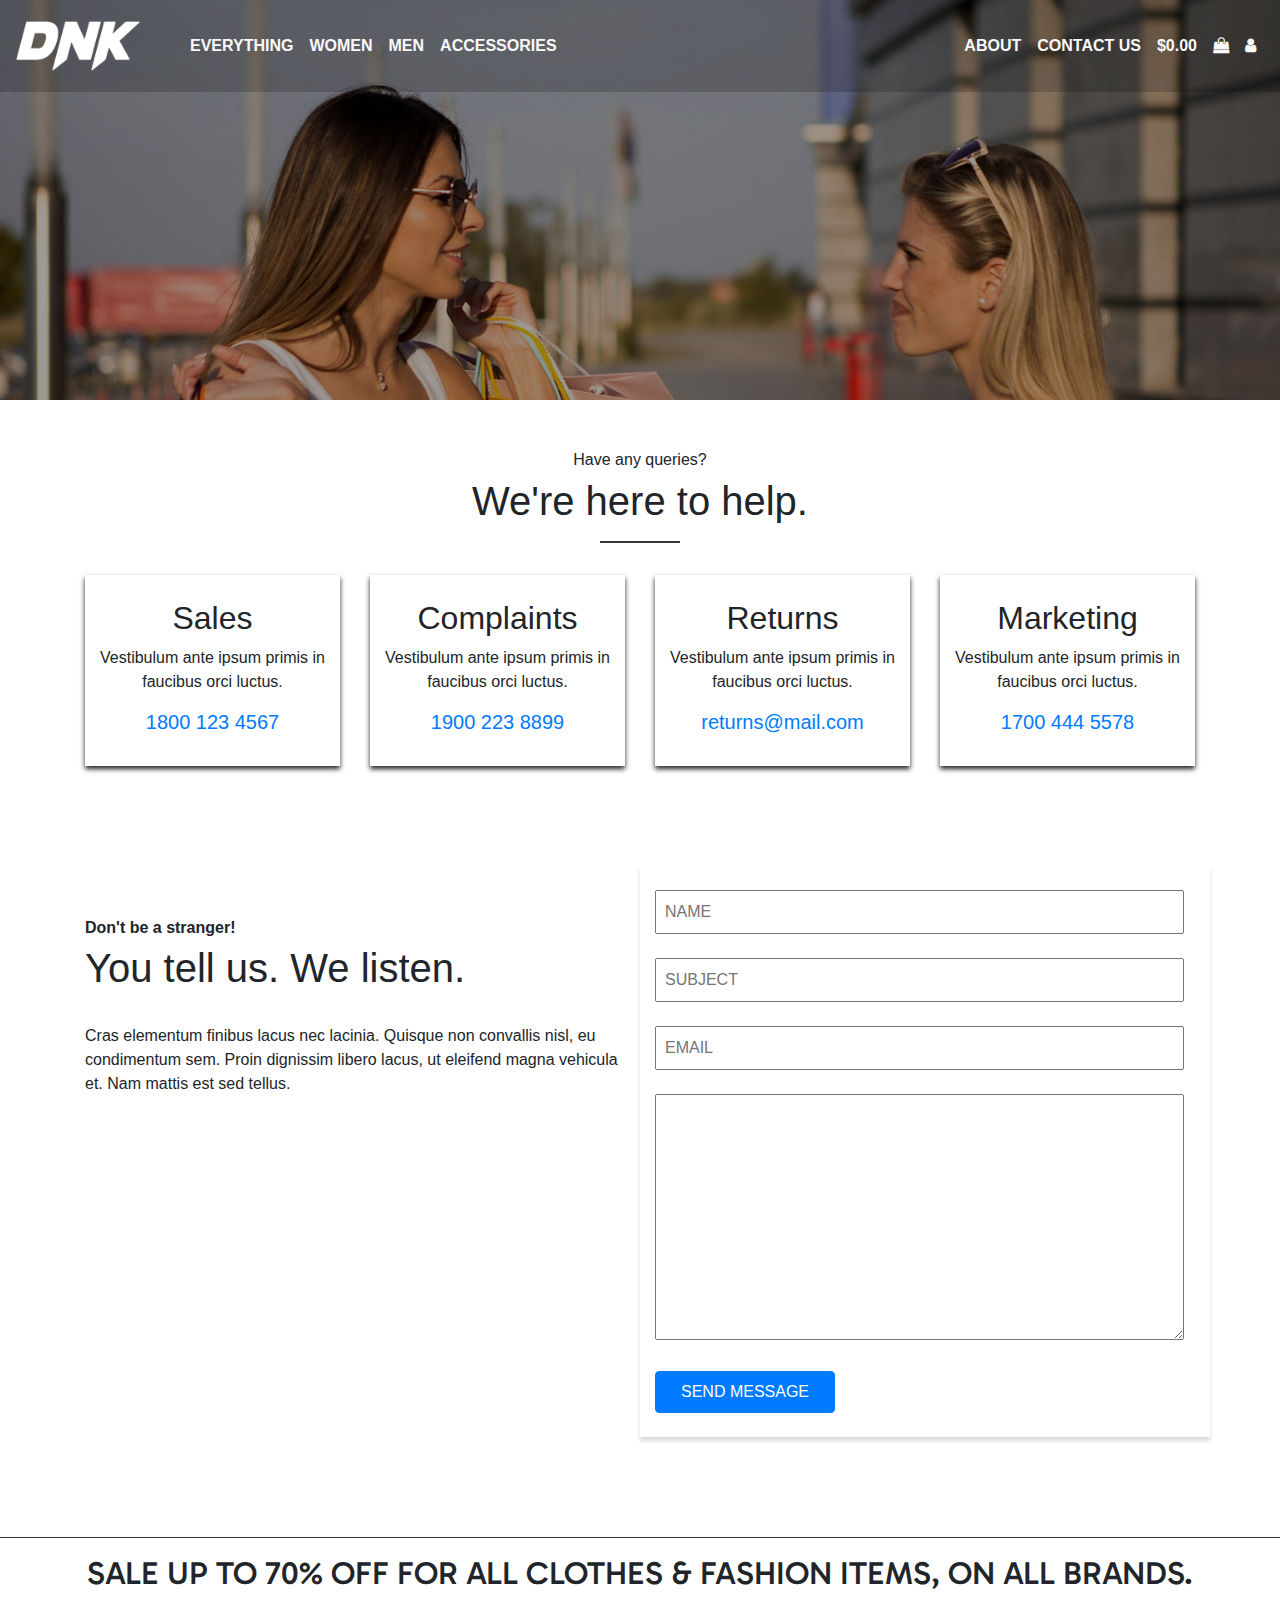
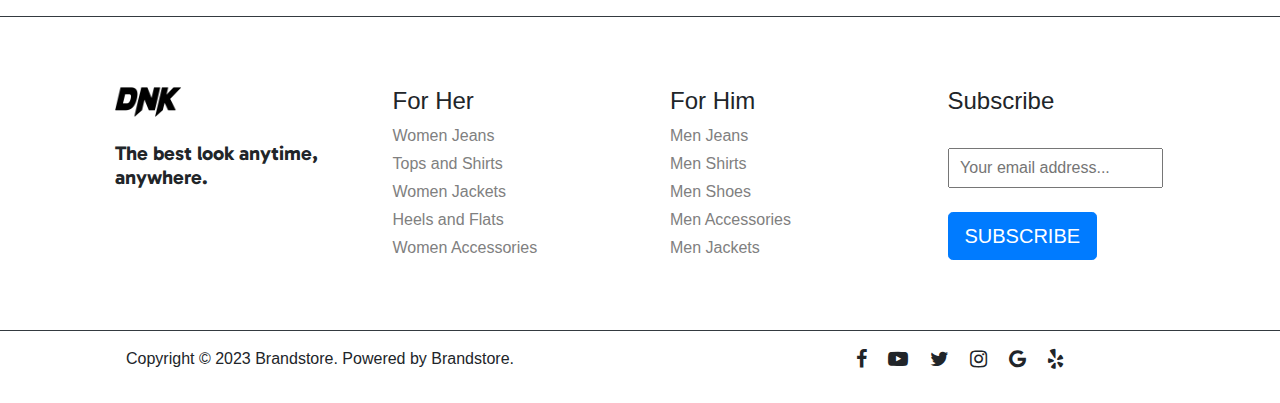
<file: contact.html>
<!DOCTYPE html>
<html lang="en">
<head>
    <link rel="stylesheet" href="main.css">
    <!-- Latest compiled and minified CSS -->
<link rel="stylesheet" href="https://cdn.jsdelivr.net/npm/bootstrap@4.6.2/dist/css/bootstrap.min.css">

<!-- jQuery library -->
<script src="https://cdn.jsdelivr.net/npm/jquery@3.6.4/dist/jquery.slim.min.js"></script>

<!-- Popper JS -->
<script src="https://cdn.jsdelivr.net/npm/popper.js@1.16.1/dist/umd/popper.min.js"></script>

<!-- Latest compiled JavaScript -->
<script src="https://cdn.jsdelivr.net/npm/bootstrap@4.6.2/dist/js/bootstrap.bundle.min.js"></script>
    <meta charset="UTF-8">
    <meta name="viewport" content="width=device-width, initial-scale=1.0">
    <title>Document</title>
    <link rel="stylesheet" href="https://cdnjs.cloudflare.com/ajax/libs/font-awesome/4.7.0/css/font-awesome.min.css">

    <link rel="preconnect" href="https://fonts.googleapis.com">
<link rel="preconnect" href="https://fonts.gstatic.com" crossorigin>
<link href="https://fonts.googleapis.com/css2?family=Gabarito&display=swap" rel="stylesheet">
</head>
<body>
    
    <div class="col-md-12 p-0 banner3" style="height: 400px;">
        <div class="bctr">
            <nav class="navbar navbar-expand-sm bctrd navbar-dark p-3">
                <!-- Brand/logo -->
                <a class="navbar-brand" href="index.html"><img src="img/dnk.png" style="height: 50px;" alt=""></a>

                <button class="navbar-toggler" type="button" data-toggle="collapse" data-target="#collapsibleNavbar">
                    <span class="navbar-toggler-icon"></span>
                  </button>
                
                  <!-- Navbar links -->
                  <div class="collapse navbar-collapse" id="collapsibleNavbar">
                              <!-- Links -->
                              <ul class="navbar-nav ">
                                <li class="nav-item">
                                  <a class="nav-link text-light" href="everything.html"><b>EVERYTHING</b></a>
                                </li>
                                <li class="nav-item">
                                  <a class="nav-link text-light" href="#"><b>WOMEN</b></a>
                                </li>
                                <li class="nav-item">
                                  <a class="nav-link text-light" href="#"><b>MEN</b></a>
                                </li>
                                <li class="nav-item">
                                  <a class="nav-link text-light" href="#"><b>ACCESSORIES</b></a>
                                </li>
                              </ul>
              
                              
                              <ul class="navbar-nav ml-auto">
                                <li class="nav-item">
                                  <a class="nav-link text-light" href="about.html"><b>ABOUT</b></a>
                                </li>
                                  <li class="nav-item">
                                    <a class="nav-link text-light" href="contact.html"><b>CONTACT US</b></a>
                                  </li>
                                  <li class="nav-item">
                                    <a class="nav-link text-light" href="#"><b>$0.00
              
                                    </b></a>
                                  </li>
                                  <li class="nav-item">
                                    <a class="nav-link text-light" href="#"><b><i class="fa fa-shopping-bag" aria-hidden="true"></i></b></a>
                                  </li>
                                  <li class="nav-item">
                                    <a class="nav-link text-light" href="#"><b><i class="fa fa-user" aria-hidden="true"></i></b></a>
                                  </li>
                                </ul>
                  </div>                    
            </nav>
        </div>
    </div>

    <div class="col-md-12" style="height: 50px;"></div>

    <div class="container">
        <center>
            <h6>Have any queries?</h6>
            <h1>We're here to help.​</h1>
            <hr class="wi7 border-dark" style="border: 1px solid;">
        </center>
    </div>


    <div class="container">
        <div class="row">
            <div class="col-md-3 mt-3 ">
                <div class="col-md-12 bg-white box-shadow">
                <center>
                    <br>
                    <h2>Sales</h2>
                    <p>Vestibulum ante ipsum primis in faucibus orci luctus.</p>
                    <h5 class="text-primary">1800 123 4567</h5><br>
                </center>
                </div>
            </div>

            <div class="col-md-3 mt-3 ">
                <div class="col-md-12 bg-white box-shadow">
                <center>
                    <br>
                    <h2>Complaints</h2>
                    <p>Vestibulum ante ipsum primis in faucibus orci luctus.</p>
                    <h5 class="text-primary">1900 223 8899</h5><br>
                </center>
                </div>
            </div>

            <div class="col-md-3 mt-3 ">
                <div class="col-md-12 bg-white box-shadow">
                <center>
                    <br>
                    <h2>Returns</h2>
                    <p>Vestibulum ante ipsum primis in faucibus orci luctus.</p>
                    <h5 class="text-primary">returns@mail.com</h5><br>
                </center>
                </div>
            </div>

            <div class="col-md-3 mt-3 ">
                <div class="col-md-12 bg-white box-shadow">
                <center>
                    <br>
                    <h2>Marketing</h2>
                    <p>Vestibulum ante ipsum primis in faucibus orci luctus.</p>
                    <h5 class="text-primary">1700 444 5578</h5><br>
                </center>
                </div>
            </div>

        </div>
    </div>

    <div class="col-md-12" style="height: 100px;"></div>

    <div class="container">
        <div class="row">
            <div class="col-md-6">
                <div class="col-md-12" style="height: 50px;"></div>
                <p class="mb-1"><b>Don't be a stranger!</b></p>
                <h1>You tell us. We listen.</h1><br>
                <p>Cras elementum finibus lacus nec lacinia. Quisque non convallis nisl, eu condimentum sem. Proin dignissim libero lacus, ut eleifend magna vehicula et. Nam mattis est sed tellus.</p>
            </div>
            <div class="col-md-6 " style=" box-shadow: 0 4px 4px rgba(0, 0, 0, 0.15);">
                <br>
                <input type="text" placeholder="NAME" class="p-2 wi98">
                <br>
                <br>
                <input type="text" placeholder="SUBJECT" class="p-2 wi98">
                <br>
                <br>
                <input type="email" placeholder="EMAIL" class="p-2 wi98">
                <br>
                <br>
                <textarea name="MESSAGE" id=""  rows="10" style="width: 98%;"></textarea>
                <br>
                <br>
                <button class="btn btn-primary p-2 " style="width: 180px;">SEND MESSAGE</button>
                <br>
                <br>


            </div>
        </div>
    </div>

    <div class="col-md-12" style="height: 100px;"></div>


    
<div class="col-md-12 border-bottom border-dark border-top pt-3 pb-3 text-center bcb"><div class="container " ><h2 class="font1">SALE UP TO 70% OFF FOR ALL CLOTHES & FASHION ITEMS, ON ALL BRANDS.</h2>
</div></div>

<div class="col-md-12" style="height: 70px;"></div>


<div class="container">
<div class="col-md-12">
  <div class="row">
    <div class="col-md-3">
      <div class="col-md-12">
      <img src="img/dnk1.png" alt="" style="height: 30px;width: 80px;"><br><br>
      <h5 class="font1"><b>The best look anytime, anywhere.</b></h5>
    </div></div>
    <div class="col-md-3">
      <div class="col-md-12">
      <h4 class="">For Her</h4>
      <p class="cg bcb mb-0">Women Jeans</p>
      <p class="cg bcb mt-1  mb-0">Tops and Shirts</p>
      <p class="cg bcb mt-1  mb-0">Women Jackets</p>
      <p class="cg bcb mt-1  mb-0">Heels and Flats</p>
      <p class="cg bcb mt-1  mb-0">Women Accessories</p>
    </div></div>
    <div class="col-md-3">
      <div class="col-md-12">
      <h4 class="">For Him</h4>
      <p class="cg bcb mb-0">Men Jeans</p>
      <p class="cg bcb mt-1  mb-0">Men Shirts</p>
      <p class="cg bcb mt-1  mb-0">Men Shoes</p>
      <p class="cg bcb mt-1  mb-0">Men Accessories</p>
      <p class="cg bcb mt-1  mb-0">Men Jackets</p>
    </div></div>
    <div class="col-md-3">
      <div class="col-md-12">
        <h4 >Subscribe</h4><br>
        <input type="email" placeholder="  Your email address..." style="height: 40px;"><br><br>
        <button class="btn btn-primary btn-lg">SUBSCRIBE</button>
    
      </div>
    </div>
  </div>
</div>
</div>


<div class="col-md-12" style="height: 70px;"></div>



<div class="col-md-12 border-dark border-top pt-3 pb-3 text-center ">
<div class="row">
<div class="col-md-6 "><p>Copyright © 2023 Brandstore. Powered by Brandstore.</p></div>
<div class="col-md-6"><h5>
<i class="fa fa-facebook mr-3 bcb" aria-hidden="true"></i>
<i class="fa fa-youtube-play mr-3 bcb" aria-hidden="true"></i>
<i class="fa fa-twitter mr-3 bcb" aria-hidden="true"></i>
<i class="fa fa-instagram mr-3 bcb" aria-hidden="true"></i>
<i class="fa fa-google mr-3 bcb" aria-hidden="true"></i>
<i class="fa fa-yelp bcb" aria-hidden="true"></i>
</h5>
</div>
</div></div>



</body>
</html>
</file>
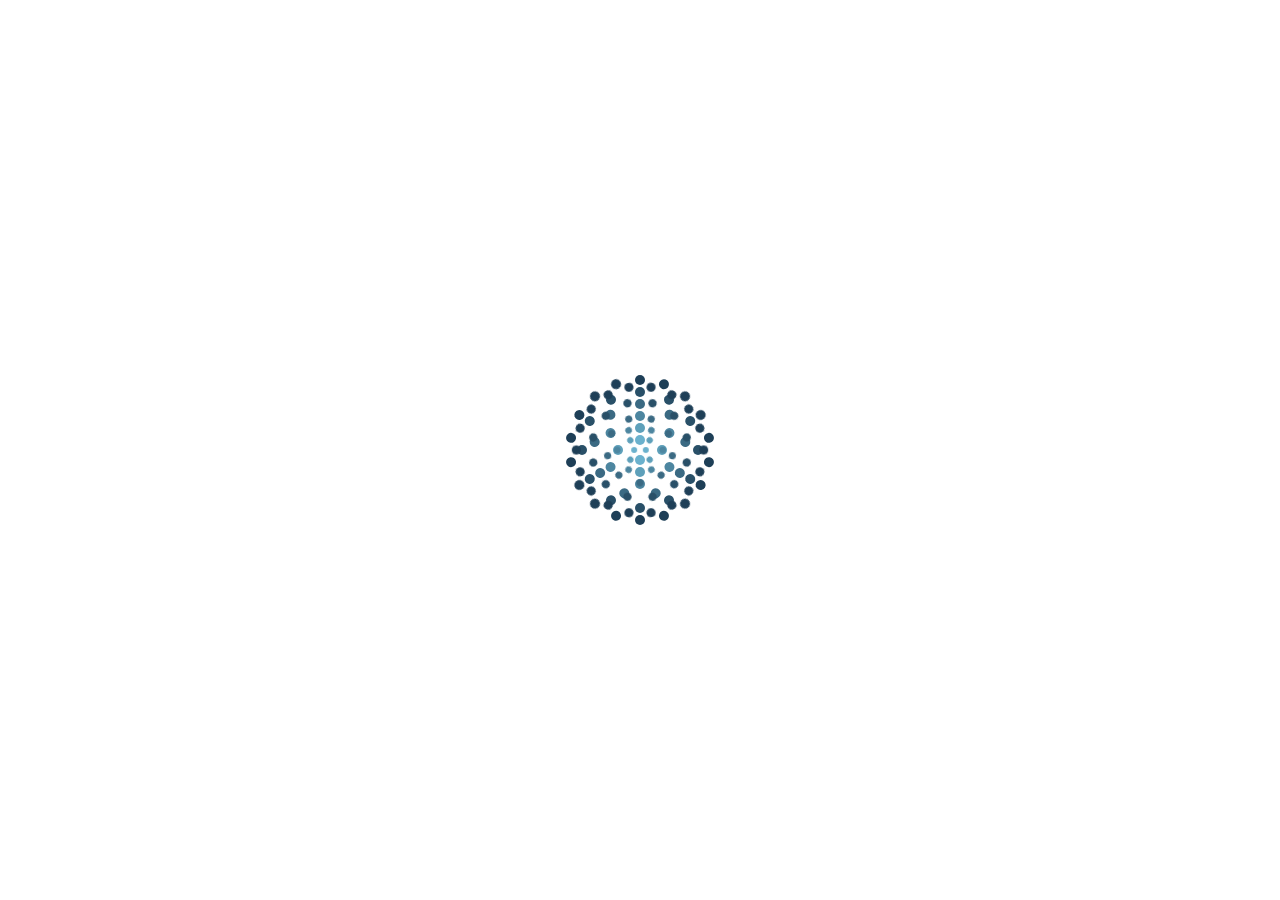
<file: everything.html>
<!DOCTYPE html>
<html lang="en">
<head>
    <link rel="stylesheet" href="main.css">
    <!-- Latest compiled and minified CSS -->
<link rel="stylesheet" href="https://cdn.jsdelivr.net/npm/bootstrap@4.6.2/dist/css/bootstrap.min.css">

<!-- jQuery library -->
<script src="https://cdn.jsdelivr.net/npm/jquery@3.6.4/dist/jquery.slim.min.js"></script>

<!-- Popper JS -->
<script src="https://cdn.jsdelivr.net/npm/popper.js@1.16.1/dist/umd/popper.min.js"></script>

<!-- Latest compiled JavaScript -->
<script src="https://cdn.jsdelivr.net/npm/bootstrap@4.6.2/dist/js/bootstrap.bundle.min.js"></script>
    <meta charset="UTF-8">
    <meta name="viewport" content="width=device-width, initial-scale=1.0">
    <title>EVERYTHING</title>
    <link rel="stylesheet" href="https://cdnjs.cloudflare.com/ajax/libs/font-awesome/4.7.0/css/font-awesome.min.css">

    <link rel="preconnect" href="https://fonts.googleapis.com">
<link rel="preconnect" href="https://fonts.gstatic.com" crossorigin>
<link href="https://fonts.googleapis.com/css2?family=Gabarito&display=swap" rel="stylesheet">
<style>
  /* Center the loader */
 /* The loader */
.loader {
position: absolute;
top: 50%;
left: 50%;
overflow: hidden;
width: 200px;
height: 200px;
margin-top: -100px;
margin-left: -100px;
perspective: 1000px;
transform-style: perserve-3d;
}

/* The dots */
.dots {
position: absolute;
top: 0;
left: 0;
width: 100%;
height: 100%;
perspective: 200px;
transform-style: perserve-3d;
animation: dots 10000ms linear infinite;
}

.dots:nth-child(1) {
animation-name: dots;
}

.dots:nth-child(2) {
animation-name: dots2;
}

.dots:nth-child(3) {
animation-name: dots3;
}

.dots:nth-child(4) {
animation-name: dots4;
}

.dots:nth-child(5) {
animation-name: dots5;
}

.dots:nth-child(6) {
animation-name: dots6;
}

@keyframes dots {
0% {
  transform: rotateX(30deg) rotateZ(0deg) translateZ(-50px);
}

50% {
  transform: rotateX(60deg) rotateZ(5760deg) translateZ(-100px);
}

100% {
  transform: rotateX(30deg) rotateZ(11520deg) translateZ(-50px);
}
}

@keyframes dots2 {
0% {
  transform: rotateX(30deg) rotateZ(0deg) translateZ(-36px);
}

50% {
  transform: rotateX(60deg) rotateZ(2880deg) translateZ(-72px);
}

100% {
  transform: rotateX(30deg) rotateZ(5760deg) translateZ(-36px);
}
}

@keyframes dots3 {
0% {
  transform: rotateX(30deg) rotateZ(0deg) translateZ(-24px);
}

50% {
  transform: rotateX(60deg) rotateZ(1440deg) translateZ(-48px);
}

100% {
  transform: rotateX(30deg) rotateZ(2880deg) translateZ(-24px);
}
}

@keyframes dots4 {
0% {
  transform: rotateX(30deg) rotateZ(0deg) translateZ(-14px);
}

50% {
  transform: rotateX(60deg) rotateZ(720deg) translateZ(-28px);
}

100% {
  transform: rotateX(30deg) rotateZ(1440deg) translateZ(-14px);
}
}

@keyframes dots5 {
0% {
  transform: rotateX(30deg) rotateZ(0deg) translateZ(-6px);
}

50% {
  transform: rotateX(60deg) rotateZ(360deg) translateZ(-12px);
}

100% {
  transform: rotateX(30deg) rotateZ(720deg) translateZ(-6px);
}
}

@keyframes dots6 {
0% {
  transform: rotateX(30deg) rotateZ(0deg) translateZ(0px);
}

50% {
  transform: rotateX(60deg) rotateZ(180deg) translateZ(-3px);
}

100% {
  transform: rotateX(30deg) rotateZ(360deg) translateZ(0px);
}
}

/* The dot */
.dot {
position: absolute;
top: 50%;
left: 50%;
width: 10px;
height: 10px;
margin-left: -5px;
margin-top: -5px;
border-radius: 100px;
background-color: #1e3f57;
transform-style: perserve-3d;
transform: rotateZ(0) translateY(0);
}

.dots:nth-child(6) .dot {
background-color: #1e3f57;
}

.dots:nth-child(1) .dot:nth-child(1) {
transform: rotateZ(0) translateY(-10px);
}

.dots:nth-child(1) .dot:nth-child(2) {
transform: rotateZ(90deg) translateY(-10px) translateZ(-140px);
}

.dots:nth-child(1) .dot:nth-child(3) {
transform: rotateZ(180deg) translateY(-10px);
}

.dots:nth-child(1) .dot:nth-child(4) {
transform: rotateZ(270deg) translateY(-10px) translateZ(-140px);
}

.dots:nth-child(5) .dot {
background-color: #295068;
}

.dots:nth-child(2) .dot:nth-child(1) {
transform: rotateZ(0) translateY(-22px);
}

.dots:nth-child(2) .dot:nth-child(2) {
transform: rotateZ(45deg) translateY(-22px) translateZ(-120px);
}

.dots:nth-child(2) .dot:nth-child(3) {
transform: rotateZ(90deg) translateY(-22px);
}

.dots:nth-child(2) .dot:nth-child(4) {
transform: rotateZ(135deg) translateY(-22px) translateZ(-120px);
}

.dots:nth-child(2) .dot:nth-child(5) {
transform: rotateZ(180deg) translateY(-22px);
}

.dots:nth-child(2) .dot:nth-child(6) {
transform: rotateZ(225deg) translateY(-22px) translateZ(-120px);
}

.dots:nth-child(2) .dot:nth-child(7) {
transform: rotateZ(270deg) translateY(-22px);
}

.dots:nth-child(2) .dot:nth-child(8) {
transform: rotateZ(315deg) translateY(-22px) translateZ(-120px);
}

.dots:nth-child(4) .dot {
background-color: #3b6a83;
}

.dots:nth-child(3) .dot:nth-child(1) {
transform: rotateZ(0) translateY(-34px);
}

.dots:nth-child(3) .dot:nth-child(2) {
transform: rotateZ(30deg) translateY(-34px) translateZ(-100px);
}

.dots:nth-child(3) .dot:nth-child(3) {
transform: rotateZ(60deg) translateY(-34px);
}

.dots:nth-child(3) .dot:nth-child(4) {
transform: rotateZ(90deg) translateY(-34px) translateZ(-100px);
}

.dots:nth-child(3) .dot:nth-child(5) {
transform: rotateZ(120deg) translateY(-34px);
}

.dots:nth-child(3) .dot:nth-child(6) {
transform: rotateZ(150deg) translateY(-34px) translateZ(-100px);
}

.dots:nth-child(3) .dot:nth-child(7) {
transform: rotateZ(180deg) translateY(-34px);
}

.dots:nth-child(3) .dot:nth-child(8) {
transform: rotateZ(210deg) translateY(-34px) translateZ(-100px);
}

.dots:nth-child(3) .dot:nth-child(9) {
transform: rotateZ(240deg) translateY(-34px);
}

.dots:nth-child(3) .dot:nth-child(10) {
transform: rotateZ(270deg) translateY(-34px) translateZ(-100px);
}

.dots:nth-child(3) .dot:nth-child(11) {
transform: rotateZ(300deg) translateY(-34px);
}

.dots:nth-child(3) .dot:nth-child(12) {
transform: rotateZ(330deg) translateY(-34px) translateZ(-100px);
}

.dots:nth-child(3) .dot {
background-color: #4d86a0;
}

.dots:nth-child(4) .dot:nth-child(1) {
transform: rotateZ(0) translateY(-46px);
}

.dots:nth-child(4) .dot:nth-child(2) {
transform: rotateZ(20deg) translateY(-46px) translateZ(-80px);
}

.dots:nth-child(4) .dot:nth-child(3) {
transform: rotateZ(40deg) translateY(-46px);
}

.dots:nth-child(4) .dot:nth-child(4) {
transform: rotateZ(60deg) translateY(-46px) translateZ(-80px);
}

.dots:nth-child(4) .dot:nth-child(5) {
transform: rotateZ(80deg) translateY(-46px);
}

.dots:nth-child(4) .dot:nth-child(6) {
transform: rotateZ(100deg) translateY(-46px) translateZ(-80px);
}

.dots:nth-child(4) .dot:nth-child(7) {
transform: rotateZ(120deg) translateY(-46px);
}

.dots:nth-child(4) .dot:nth-child(8) {
transform: rotateZ(140deg) translateY(-46px) translateZ(-80px);
}

.dots:nth-child(4) .dot:nth-child(9) {
transform: rotateZ(160deg) translateY(-46px);
}

.dots:nth-child(4) .dot:nth-child(10) {
transform: rotateZ(180deg) translateY(-46px) translateZ(-80px);
}

.dots:nth-child(4) .dot:nth-child(11) {
transform: rotateZ(200deg) translateY(-46px);
}

.dots:nth-child(4) .dot:nth-child(12) {
transform: rotateZ(220deg) translateY(-46px) translateZ(-80px);
}

.dots:nth-child(4) .dot:nth-child(13) {
transform: rotateZ(240deg) translateY(-46px);
}

.dots:nth-child(4) .dot:nth-child(14) {
transform: rotateZ(260deg) translateY(-46px) translateZ(-80px);
}

.dots:nth-child(4) .dot:nth-child(15) {
transform: rotateZ(280deg) translateY(-46px);
}

.dots:nth-child(4) .dot:nth-child(16) {
transform: rotateZ(300deg) translateY(-46px) translateZ(-80px);
}

.dots:nth-child(4) .dot:nth-child(17) {
transform: rotateZ(320deg) translateY(-46px);
}

.dots:nth-child(4) .dot:nth-child(18) {
transform: rotateZ(340deg) translateY(-46px) translateZ(-80px);
}

.dots:nth-child(2) .dot {
background-color: #5ea0ba;
}

.dots:nth-child(5) .dot:nth-child(1) {
transform: rotateZ(0) translateY(-58px);
}

.dots:nth-child(5) .dot:nth-child(2) {
transform: rotateZ(15deg) translateY(-58px) translateZ(-40px);
}

.dots:nth-child(5) .dot:nth-child(3) {
transform: rotateZ(30deg) translateY(-58px);
}

.dots:nth-child(5) .dot:nth-child(4) {
transform: rotateZ(45deg) translateY(-58px) translateZ(-40px);
}

.dots:nth-child(5) .dot:nth-child(5) {
transform: rotateZ(60deg) translateY(-58px);
}

.dots:nth-child(5) .dot:nth-child(6) {
transform: rotateZ(75deg) translateY(-58px) translateZ(-40px);
}

.dots:nth-child(5) .dot:nth-child(7) {
transform: rotateZ(90deg) translateY(-58px);
}

.dots:nth-child(5) .dot:nth-child(8) {
transform: rotateZ(105deg) translateY(-58px) translateZ(-40px);
}

.dots:nth-child(5) .dot:nth-child(9) {
transform: rotateZ(120deg) translateY(-58px);
}

.dots:nth-child(5) .dot:nth-child(10) {
transform: rotateZ(135deg) translateY(-58px) translateZ(-40px);
}

.dots:nth-child(5) .dot:nth-child(11) {
transform: rotateZ(150deg) translateY(-58px);
}

.dots:nth-child(5) .dot:nth-child(12) {
transform: rotateZ(165deg) translateY(-58px) translateZ(-40px);
}

.dots:nth-child(5) .dot:nth-child(13) {
transform: rotateZ(180deg) translateY(-58px);
}

.dots:nth-child(5) .dot:nth-child(14) {
transform: rotateZ(195deg) translateY(-58px) translateZ(-40px);
}

.dots:nth-child(5) .dot:nth-child(15) {
transform: rotateZ(210deg) translateY(-58px);
}

.dots:nth-child(5) .dot:nth-child(16) {
transform: rotateZ(225deg) translateY(-58px) translateZ(-40px);
}

.dots:nth-child(5) .dot:nth-child(17) {
transform: rotateZ(240deg) translateY(-58px);
}

.dots:nth-child(5) .dot:nth-child(18) {
transform: rotateZ(255deg) translateY(-58px) translateZ(-40px);
}

.dots:nth-child(5) .dot:nth-child(19) {
transform: rotateZ(270deg) translateY(-58px);
}

.dots:nth-child(5) .dot:nth-child(20) {
transform: rotateZ(285deg) translateY(-58px) translateZ(-40px);
}

.dots:nth-child(5) .dot:nth-child(21) {
transform: rotateZ(300deg) translateY(-58px);
}

.dots:nth-child(5) .dot:nth-child(22) {
transform: rotateZ(315deg) translateY(-58px) translateZ(-40px);
}

.dots:nth-child(5) .dot:nth-child(23) {
transform: rotateZ(330deg) translateY(-58px);
}

.dots:nth-child(5) .dot:nth-child(24) {
transform: rotateZ(345deg) translateY(-58px) translateZ(-40px);
}

.dots:nth-child(1) .dot {
background-color: #6bb1cd;
}

.dots:nth-child(6) .dot:nth-child(1) {
transform: rotateZ(0deg) translateY(-70px);
}

.dots:nth-child(6) .dot:nth-child(2) {
transform: rotateZ(10deg) translateY(-70px) translateZ(-20px);
}

.dots:nth-child(6) .dot:nth-child(3) {
transform: rotateZ(20deg) translateY(-70px);
}

.dots:nth-child(6) .dot:nth-child(4) {
transform: rotateZ(30deg) translateY(-70px) translateZ(-20px);
}

.dots:nth-child(6) .dot:nth-child(5) {
transform: rotateZ(40deg) translateY(-70px);
}

.dots:nth-child(6) .dot:nth-child(6) {
transform: rotateZ(50deg) translateY(-70px) translateZ(-20px);
}

.dots:nth-child(6) .dot:nth-child(7) {
transform: rotateZ(60deg) translateY(-70px);
}

.dots:nth-child(6) .dot:nth-child(8) {
transform: rotateZ(70deg) translateY(-70px) translateZ(-20px);
}

.dots:nth-child(6) .dot:nth-child(9) {
transform: rotateZ(80deg) translateY(-70px);
}

.dots:nth-child(6) .dot:nth-child(10) {
transform: rotateZ(90deg) translateY(-70px) translateZ(-20px);
}

.dots:nth-child(6) .dot:nth-child(11) {
transform: rotateZ(100deg) translateY(-70px);
}

.dots:nth-child(6) .dot:nth-child(12) {
transform: rotateZ(110deg) translateY(-70px) translateZ(-20px);
}

.dots:nth-child(6) .dot:nth-child(13) {
transform: rotateZ(120deg) translateY(-70px);
}

.dots:nth-child(6) .dot:nth-child(14) {
transform: rotateZ(130deg) translateY(-70px) translateZ(-20px);
}

.dots:nth-child(6) .dot:nth-child(15) {
transform: rotateZ(140deg) translateY(-70px);
}

.dots:nth-child(6) .dot:nth-child(16) {
transform: rotateZ(150deg) translateY(-70px) translateZ(-20px);
}

.dots:nth-child(6) .dot:nth-child(17) {
transform: rotateZ(160deg) translateY(-70px);
}

.dots:nth-child(6) .dot:nth-child(18) {
transform: rotateZ(170deg) translateY(-70px) translateZ(-20px);
}

.dots:nth-child(6) .dot:nth-child(19) {
transform: rotateZ(180deg) translateY(-70px);
}

.dots:nth-child(6) .dot:nth-child(20) {
transform: rotateZ(190deg) translateY(-70px) translateZ(-20px);
}

.dots:nth-child(6) .dot:nth-child(21) {
transform: rotateZ(200deg) translateY(-70px);
}

.dots:nth-child(6) .dot:nth-child(22) {
transform: rotateZ(210deg) translateY(-70px) translateZ(-20px);
}

.dots:nth-child(6) .dot:nth-child(23) {
transform: rotateZ(220deg) translateY(-70px);
}

.dots:nth-child(6) .dot:nth-child(24) {
transform: rotateZ(230deg) translateY(-70px) translateZ(-20px);
}

.dots:nth-child(6) .dot:nth-child(25) {
transform: rotateZ(240deg) translateY(-70px);
}

.dots:nth-child(6) .dot:nth-child(26) {
transform: rotateZ(250deg) translateY(-70px) translateZ(-20px);
}

.dots:nth-child(6) .dot:nth-child(27) {
transform: rotateZ(260deg) translateY(-70px);
}

.dots:nth-child(6) .dot:nth-child(28) {
transform: rotateZ(270deg) translateY(-70px) translateZ(-20px);
}

.dots:nth-child(6) .dot:nth-child(29) {
transform: rotateZ(280deg) translateY(-70px);
}

.dots:nth-child(6) .dot:nth-child(30) {
transform: rotateZ(290deg) translateY(-70px) translateZ(-20px);
}

.dots:nth-child(6) .dot:nth-child(31) {
transform: rotateZ(300deg) translateY(-70px);
}

.dots:nth-child(6) .dot:nth-child(32) {
transform: rotateZ(310deg) translateY(-70px) translateZ(-20px);
}

.dots:nth-child(6) .dot:nth-child(33) {
transform: rotateZ(320deg) translateY(-70px);
}

.dots:nth-child(6) .dot:nth-child(34) {
transform: rotateZ(330deg) translateY(-70px) translateZ(-20px);
}

.dots:nth-child(6) .dot:nth-child(35) {
transform: rotateZ(340deg) translateY(-70px);
}

.dots:nth-child(6) .dot:nth-child(36) {
transform: rotateZ(350deg) translateY(-70px) translateZ(-20px);
}
</style>

</head>

<body onload="myFunction()">

<div id="loader">
  <div class="loader">
  <div class="dots">
    <div class="dot"></div>
    <div class="dot"></div>
    <div class="dot"></div>
    <div class="dot"></div>
  </div>
  <div class="dots">
    <div class="dot"></div>
    <div class="dot"></div>
    <div class="dot"></div>
    <div class="dot"></div>
    <div class="dot"></div>
    <div class="dot"></div>
    <div class="dot"></div>
    <div class="dot"></div>
  </div>
  <div class="dots">
    <div class="dot"></div>
    <div class="dot"></div>
    <div class="dot"></div>
    <div class="dot"></div>
    <div class="dot"></div>
    <div class="dot"></div>
    <div class="dot"></div>
    <div class="dot"></div>
    <div class="dot"></div>
    <div class="dot"></div>
    <div class="dot"></div>
    <div class="dot"></div>
  </div>
  <div class="dots">
    <div class="dot"></div>
    <div class="dot"></div>
    <div class="dot"></div>
    <div class="dot"></div>
    <div class="dot"></div>
    <div class="dot"></div>
    <div class="dot"></div>
    <div class="dot"></div>
    <div class="dot"></div>
    <div class="dot"></div>
    <div class="dot"></div>
    <div class="dot"></div>
    <div class="dot"></div>
    <div class="dot"></div>
    <div class="dot"></div>
    <div class="dot"></div>
    <div class="dot"></div>
    <div class="dot"></div>
  </div>
  <div class="dots">
    <div class="dot"></div>
    <div class="dot"></div>
    <div class="dot"></div>
    <div class="dot"></div>
    <div class="dot"></div>
    <div class="dot"></div>
    <div class="dot"></div>
    <div class="dot"></div>
    <div class="dot"></div>
    <div class="dot"></div>
    <div class="dot"></div>
    <div class="dot"></div>
    <div class="dot"></div>
    <div class="dot"></div>
    <div class="dot"></div>
    <div class="dot"></div>
    <div class="dot"></div>
    <div class="dot"></div>
    <div class="dot"></div>
    <div class="dot"></div>
    <div class="dot"></div>
    <div class="dot"></div>
    <div class="dot"></div>
    <div class="dot"></div>
  </div>
  <div class="dots">
    <div class="dot"></div>
    <div class="dot"></div>
    <div class="dot"></div>
    <div class="dot"></div>
    <div class="dot"></div>
    <div class="dot"></div>
    <div class="dot"></div>
    <div class="dot"></div>
    <div class="dot"></div>
    <div class="dot"></div>
    <div class="dot"></div>
    <div class="dot"></div>
    <div class="dot"></div>
    <div class="dot"></div>
    <div class="dot"></div>
    <div class="dot"></div>
    <div class="dot"></div>
    <div class="dot"></div>
    <div class="dot"></div>
    <div class="dot"></div>
    <div class="dot"></div>
    <div class="dot"></div>
    <div class="dot"></div>
    <div class="dot"></div>
    <div class="dot"></div>
    <div class="dot"></div>
    <div class="dot"></div>
    <div class="dot"></div>
    <div class="dot"></div>
    <div class="dot"></div>
    <div class="dot"></div>
    <div class="dot"></div>
    <div class="dot"></div>
    <div class="dot"></div>
    <div class="dot"></div>
    <div class="dot"></div>
  </div>
</div>
</div>
<div style="display:none;" id="myDiv" class="animate-bottom">




<nav class="navbar navbar-expand-md bg-light pt-5" >

    <a class="navbar-brand" href="index.html"><img src="img/dnk1.png" style="height: 50px;" alt=""></a>

    <button class="navbar-toggler" type="button" data-toggle="collapse" data-target="#collapsibleNavbar">
        <i class="fa fa-bars" aria-hidden="true"></i>
      </button>
    
      <!-- Navbar links -->
      <div class="collapse navbar-collapse" id="collapsibleNavbar">

        <ul class="navbar-nav">
            <li class="nav-item">
              <a class="nav-link " href="everything.html"><b>EVERYTHING</b></a>
            </li>
            <li class="nav-item">
              <a class="nav-link text-dark " href="#"><b>WOMEN</b></a>
            </li>
            <li class="nav-item">
              <a class="nav-link text-dark" href="#"><b>MEN</b></a>
            </li>
            <li class="nav-item">
              <a class="nav-link text-dark" href="#"><b>ACCESSORIES</b></a>
            </li></ul>

          
          <ul class="navbar-nav ml-auto">
            <li class="nav-item">
              <a class="nav-link text-dark" href="about.html"><b>ABOUT</b></a>
            </li>
              <li class="nav-item">
                <a class="nav-link text-dark" href="#"><b>CONTACT US</b></a>
              </li>
              <li class="nav-item">
                <a class="nav-link text-dark" href="#"><b>$0.00

                </b></a>
              </li>
              <li class="nav-item">
                <a class="nav-link text-dark" href="#"><b><i class="fa fa-shopping-bag" aria-hidden="true"></i></b></a>
              </li>
              <li class="nav-item">
                <a class="nav-link text-dark" href="#"><b><i class="fa fa-user" aria-hidden="true"></i></b></a>
              </li></ul>
              </div>
            
</nav>



    <div class="col-md-12 ">
        <div class="col-md-12 bg-blue " style="height: 50px;"></div>
        <div class="row">
            <div class="col-md-1 bg-blue"></div>
        <div class="col-md-3 bg-blue">
            <input type="email" placeholder=" Search products…" style="height: 40px;margin-top: 2px;">
            <button class="btn btn-primary btn-md mb-1 border-secondary">
                <i class="fa fa-arrow-circle-o-right" aria-hidden="true"></i>
            </button><br><br>

            
            <form>
                <label for="customRange"><h4>Filter by Price</h4></label>
                <input type="range" class="custom-range" id="customRange" name="points1">
              </form><br>

              <h4>Categories</h4><br>

              <div class="row">
                <div class="col-md-10 bcb mt-3">Accessories</div>
                <div class="col-md-2 mt-3">(7)</div>
                <div class="col-md-10 bcb mt-3">Men</div>
                <div class="col-md-2 mt-3">(14)</div>
                <div class="col-md-10 bcb mt-3">Women</div>
                <div class="col-md-2 mt-3">(17)</div>
              </div>
            

              
            
              <h4>Our Best Sellers</h4><br>

              <div class="col-md-12 p-0 border-bottom">
                <div class="row">
                    <div class="col-md-3  col-sm-3 col-3">
                        <img src="img/product106.jpg"  style="height: 60px;">
                    </div>
                    <div class="col-md-9 col-sm-9 col-9">
                        <p class="mb-0">Blue Denim Shorts</p>
                        <i class="fa fa-star-o" aria-hidden="true"></i>
                        <i class="fa fa-star-o" aria-hidden="true"></i>
                        <i class="fa fa-star-o" aria-hidden="true"></i>
                        <i class="fa fa-star-o" aria-hidden="true"></i>
                        <i class="fa fa-star-o" aria-hidden="true"></i>
                        <p class="font1 mb-1"><del class="text-secondary">$150.00</del> $130.00</p>
                    </div>
                </div>
              </div>


              <div class="col-md-12 p-0 mt-1 border-bottom">
                <div class="row">
                    <div class="col-md-3  col-sm-3 col-3">
                        <img src="img/shose.red1.jpg"  style="height: 60px;">
                    </div>
                    <div class="col-md-9 col-sm-9 col-9">
                        <p class="mb-0">DNK Red Shoes</p>
                        <i class="fa fa-star-o" aria-hidden="true"></i>
                        <i class="fa fa-star-o" aria-hidden="true"></i>
                        <i class="fa fa-star-o" aria-hidden="true"></i>
                        <i class="fa fa-star-o" aria-hidden="true"></i>
                        <i class="fa fa-star-o" aria-hidden="true"></i>
                        <p class="font1 mb-1">$150.00</p>
                    </div>
                </div>
              </div>


              <div class="col-md-12 p-0 mt-1 border-bottom">
                <div class="row">
                    <div class="col-md-3  col-sm-3 col-3">
                        <img src="img/t-shart1.jpg"  style="height: 60px;">
                    </div>
                    <div class="col-md-9 col-sm-9 col-9">
                        <p class="mb-0">DNK Green Tshirt</p>
                        <i class="fa fa-star-o" aria-hidden="true"></i>
                        <i class="fa fa-star-o" aria-hidden="true"></i>
                        <i class="fa fa-star-o" aria-hidden="true"></i>
                        <i class="fa fa-star-o" aria-hidden="true"></i>
                        <i class="fa fa-star-o" aria-hidden="true"></i>
                        <p class="font1 mb-1">$40.00 – $45.00</p>
                    </div>
                </div>
              </div>


              <div class="col-md-12 p-0 mt-1 border-bottom">
                <div class="row">
                    <div class="col-md-3  col-sm-3 col-3">
                        <img src="img/sellers1.jpg"  style="height: 60px;">
                    </div>
                    <div class="col-md-9 col-sm-9 col-9">
                        <p class="mb-0">Slim Fit Blue Jeans</p>
                        <i class="fa fa-star-o" aria-hidden="true"></i>
                        <i class="fa fa-star-o" aria-hidden="true"></i>
                        <i class="fa fa-star-o" aria-hidden="true"></i>
                        <i class="fa fa-star-o" aria-hidden="true"></i>
                        <i class="fa fa-star-o" aria-hidden="true"></i>
                        <p class="font1 mb-1">$150.00</p>
                    </div>
                </div>
              </div>


              <div class="col-md-12 p-0 mt-1 border-bottom">
                <div class="row">
                    <div class="col-md-3  col-sm-3 col-3">
                        <img src="img/product101.jpg"  style="height: 60px;">
                    </div>
                    <div class="col-md-9 col-sm-9 col-9">
                        <p class="mb-0">DNK Yellow Shoes</p>
                        <i class="fa fa-star-o" aria-hidden="true"></i>
                        <i class="fa fa-star-o" aria-hidden="true"></i>
                        <i class="fa fa-star-o" aria-hidden="true"></i>
                        <i class="fa fa-star-o" aria-hidden="true"></i>
                        <i class="fa fa-star-o" aria-hidden="true"></i>
                        <p class="font1 mb-1"><del class="text-secondary">$150.00</del> $120.00</p>
                    </div>
                </div>
              </div>

              


        </div>
        <div class="col-md-7">
          <div class="col-md-12" style="height: 50px;"></div>

          <div class="container">
            <div class="col-md-12">

              <p>Home/shop</p>

              <div class="row">
                <div class="col-md-8">
                  <p>Showing 1–12 of 31 results</p>
                </div>
                <div class="col-md-4">
                  <select style="height: 50px; ">
                    <option value="">Default Sorting</option>
                    <option value="">Sort by popularity</option>
                    <option value="">Sort by avg rating</option>
                    <option value="">Sort by latest</option>
                    <option value="">Sort by price:Low to high</option>
                    <option value="">Sort by price:High to low</option>
                </select>
                </div>
              </div>
              <div class="col-md-12" style="height: 30px;"></div>

              <div class="col-md-12">
                <div class="row">
                  <div class="col-md-4 col-6">
                    <div class="col-md-12  product11 hide">
                      <button type="button"   class="btn btn-light btn-sm rounded-circle mt-3 bag float-sm-right"><i class="fa fa-shopping-bag" aria-hidden="true"></i></button>
                    </div><br>

                    <p class="mb-0"><b>Anchor Bracelet</b></p>

                    <p class="text-secondary mb-0">Accessories</p>
                    <p>$150.00 – $180.00</p>
                    <i class="fa fa-circle text-primary" aria-hidden="true"></i>
        <i class="fa fa-circle text-success" aria-hidden="true"></i>
        <i class="fa fa-circle text-danger" aria-hidden="true"></i><br>
        <i class="fa fa-star-o" aria-hidden="true"></i> 
        <i class="fa fa-star-o" aria-hidden="true"></i>
        <i class="fa fa-star-o" aria-hidden="true"></i>
        <i class="fa fa-star-o" aria-hidden="true"></i>
        <i class="fa fa-star-o mb-5" aria-hidden="true"></i>
                  </div>



                  <div class="col-md-4 col-6">
                    <div class="col-md-12 product12 hide">
                      <button type="button"   class="btn btn-light btn-sm rounded-circle mt-3 bag float-sm-right"><i class="fa fa-shopping-bag" aria-hidden="true"></i></button>
                    </div><br>

                    <p class="mb-0"><b>Basic Gray Jeans</b></p>

                    <p class="text-secondary mb-0">Women</p>
                    <p>$150.00</p>
                    
        <i class="fa fa-star-o" aria-hidden="true"></i> 
        <i class="fa fa-star-o" aria-hidden="true"></i>
        <i class="fa fa-star-o" aria-hidden="true"></i>
        <i class="fa fa-star-o" aria-hidden="true"></i>
        <i class="fa fa-star-o mb-5" aria-hidden="true"></i>
                  </div>



                  <div class="col-md-4 col-6">
                    <div class="col-md-12 product13 hide">
                      <button type="button"   class="btn btn-light btn-sm rounded-circle mt-3 bag float-sm-right"><i class="fa fa-shopping-bag" aria-hidden="true"></i></button>
                    </div><br>

                    <p class="mb-0"><b>Black Hoodie</b></p>

                    <p class="text-secondary mb-0">Men</p>
                    <p>$150.00</p>
                    
        <i class="fa fa-star-o" aria-hidden="true"></i> 
        <i class="fa fa-star-o" aria-hidden="true"></i>
        <i class="fa fa-star-o" aria-hidden="true"></i>
        <i class="fa fa-star-o" aria-hidden="true"></i>
        <i class="fa fa-star-o mb-5" aria-hidden="true"></i>
                  </div>
               
              




              
    
                  <div class="col-md-4 col-6">
                    <div class="col-md-12 product14 hide">
                      <button type="button"   class="btn btn-light btn-sm rounded-circle mt-3 bag float-sm-right"><i class="fa fa-shopping-bag" aria-hidden="true"></i></button>
                    </div><br>

                    <p class="mb-0"><b>Black Over-the-shoulder Handbag</b></p>

                    <p class="text-secondary mb-0">Accessories</p>
                    <p class="mb-0">$150.00</p>
                    
        <i class="fa fa-star-o" aria-hidden="true"></i> 
        <i class="fa fa-star-o" aria-hidden="true"></i>
        <i class="fa fa-star-o" aria-hidden="true"></i>
        <i class="fa fa-star-o" aria-hidden="true"></i>
        <i class="fa fa-star-o mb-5" aria-hidden="true"></i>
                  </div>



                  <div class="col-md-4 col-6">
                    <div class="col-md-12 product15 hide">
                      <button type="button"   class="btn btn-light btn-sm rounded-circle mt-3 bag float-sm-right"><i class="fa fa-shopping-bag" aria-hidden="true"></i></button>
                    </div><br>

                    <p class="mb-0"><b>Blue Denim Jeans</b></p>

                    <p class="text-secondary mb-0">Women</p>
                    <p class="mb-0">$150.00</p>
                    
        <i class="fa fa-star-o" aria-hidden="true"></i> 
        <i class="fa fa-star-o" aria-hidden="true"></i>
        <i class="fa fa-star-o" aria-hidden="true"></i>
        <i class="fa fa-star-o" aria-hidden="true"></i>
        <i class="fa fa-star-o mb-5" aria-hidden="true"></i>
                  </div>



                  <div class="col-md-4 col-6">
                    <div class="col-md-12 product16 hide">
                      <button type="button"  class="btn btn-light btn-sm mt-3 rounded-circle ">Sale!</button>
                      <button type="button"   class="btn btn-light btn-sm rounded-circle mt-3 bag float-sm-right"><i class="fa fa-shopping-bag" aria-hidden="true"></i></button>
                    </div><br>

                    <p class="mb-0"><b>Blue Denim Shorts</b></p>

                    <p class="text-secondary mb-0">Men</p>
                    <p class="mb-0">$150.00</p>
                    
        <i class="fa fa-star-o" aria-hidden="true"></i> 
        <i class="fa fa-star-o" aria-hidden="true"></i>
        <i class="fa fa-star-o" aria-hidden="true"></i>
        <i class="fa fa-star-o" aria-hidden="true"></i>
        <i class="fa fa-star-o mb-5" aria-hidden="true"></i>
                  </div>
                
              



              
               
                  <div class="col-md-4 col-6">
                    <div class="col-md-12 product17 hide">
                      <button type="button"   class="btn btn-light btn-sm rounded-circle mt-3 bag float-sm-right"><i class="fa fa-shopping-bag" aria-hidden="true"></i></button>
                    </div><br>

                    <p class="mb-0"><b>Blue Hoodie</b></p>

                    <p class="text-secondary mb-0">Men</p>
                    <p class="mb-0">$150.00</p>
                    
        <i class="fa fa-star-o" aria-hidden="true"></i> 
        <i class="fa fa-star-o" aria-hidden="true"></i>
        <i class="fa fa-star-o" aria-hidden="true"></i>
        <i class="fa fa-star-o" aria-hidden="true"></i>
        <i class="fa fa-star-o mb-5" aria-hidden="true"></i>
                  </div>



                  <div class="col-md-4 col-6">
                    <div class="col-md-12 product18 hide">
                      <button type="button"   class="btn btn-light btn-sm rounded-circle mt-3 bag float-sm-right"><i class="fa fa-shopping-bag" aria-hidden="true"></i></button>
                    </div><br>

                    <p class="mb-0"><b>Blue Tshirt</b></p>

                    <p class="text-secondary mb-0">Men</p>
                    <p class="mb-0">$40.00</p>
                    <i class="fa fa-circle text-primary" aria-hidden="true"></i>
                    <i class="fa fa-circle text-success" aria-hidden="true"></i>
                    <i class="fa fa-circle text-danger" aria-hidden="true"></i>
                    <i class="fa fa-circle text-success" aria-hidden="true"></i><br>
                    
        <i class="fa fa-star-o" aria-hidden="true"></i> 
        <i class="fa fa-star-o" aria-hidden="true"></i>
        <i class="fa fa-star-o" aria-hidden="true"></i>
        <i class="fa fa-star-o" aria-hidden="true"></i>
        <i class="fa fa-star-o mb-5" aria-hidden="true"></i>
                  </div>



                  <div class="col-md-4 col-6">
                    <div class="col-md-12 product19 hide">
                      <button type="button"  class="btn btn-light btn-sm mt-3 rounded-circle ">Sale!</button>
                      <button type="button"   class="btn btn-light btn-sm rounded-circle mt-3 bag float-sm-right"><i class="fa fa-shopping-bag" aria-hidden="true"></i></button>
                    </div><br>

                    <p class="mb-0"><b>Blue Denim Shorts</b></p>

                    <p class="text-secondary mb-0">Men</p>
                    <p class="mb-0">$150.00</p>
                    <i class="fa fa-circle text-primary" aria-hidden="true"></i>
                    <i class="fa fa-circle text-success" aria-hidden="true"></i>
                    <i class="fa fa-circle text-danger" aria-hidden="true"></i><br>
                    
        <i class="fa fa-star-o" aria-hidden="true"></i> 
        <i class="fa fa-star-o" aria-hidden="true"></i>
        <i class="fa fa-star-o" aria-hidden="true"></i>
        <i class="fa fa-star-o" aria-hidden="true"></i>
        <i class="fa fa-star-o mb-5" aria-hidden="true"></i>
                  </div>
               
              



             
                  <div class="col-md-4 col-6">
                    <div class="col-md-12 product20 hide">
                      <button type="button"   class="btn btn-light btn-sm rounded-circle mt-3 bag float-sm-right"><i class="fa fa-shopping-bag" aria-hidden="true"></i></button>
                    </div><br>

                    <p class="mb-0"><b>Bright Gold Purse With Chain</b></p>

                    <p class="text-secondary mb-0">Accessories</p>
                    <p class="mb-0">$150.00</p>
                    
        <i class="fa fa-star-o" aria-hidden="true"></i> 
        <i class="fa fa-star-o" aria-hidden="true"></i>
        <i class="fa fa-star-o" aria-hidden="true"></i>
        <i class="fa fa-star-o" aria-hidden="true"></i>
        <i class="fa fa-star-o mb-5" aria-hidden="true"></i>
                  </div>



                  <div class="col-md-4 col-6">
                    <div class="col-md-12 product21 hide">
                      <button type="button"   class="btn btn-light btn-sm rounded-circle mt-3 bag float-sm-right"><i class="fa fa-shopping-bag" aria-hidden="true"></i></button>
                    </div><br>

                    <p class="mb-0"><b>Bright Red Bag</b></p>

                    <p class="text-secondary mb-0">Accessories</p>
                    <p class="mb-0">$100.00 – $140.00</p>
                    <i class="fa fa-circle text-danger" aria-hidden="true"></i>
                    <i class="fa fa-circle text-primary" aria-hidden="true"></i>
                    <i class="fa fa-circle text-success" aria-hidden="true"></i>
                    <i class="fa fa-circle text-dark" aria-hidden="true"></i><br>
                    
        <i class="fa fa-star-o" aria-hidden="true"></i> 
        <i class="fa fa-star-o" aria-hidden="true"></i>
        <i class="fa fa-star-o" aria-hidden="true"></i>
        <i class="fa fa-star-o" aria-hidden="true"></i>
        <i class="fa fa-star-o mb-5" aria-hidden="true"></i>
                  </div>



                  <div class="col-md-4 col-6">
                    <div class="col-md-12 product22 hide">
                      
                      <button type="button"   class="btn btn-light btn-sm rounded-circle mt-3 bag float-sm-right"><i class="fa fa-shopping-bag" aria-hidden="true"></i></button>
                    </div><br>

                    <p class="mb-0"><b>Buddha Bracelet</b></p>

                    <p class="text-secondary mb-0">Accessories</p>
                    <p class="mb-0">$150.00</p>
                    
        <i class="fa fa-star-o" aria-hidden="true"></i> 
        <i class="fa fa-star-o" aria-hidden="true"></i>
        <i class="fa fa-star-o" aria-hidden="true"></i>
        <i class="fa fa-star-o" aria-hidden="true"></i>
        <i class="fa fa-star-o mb-5" aria-hidden="true"></i>
                  </div>
                </div>
              
</div>


              <div class="col-md-12">
                <button class="btn btn-dark btn-lg">1</button>
                <button class="btn btn-outline-dark btn-lg">2</button>
                <button class="btn btn-outline-dark btn-lg">3</button>
                <button class="btn btn-outline-dark btn-lg">
                  <i class="fa fa-arrow-right" aria-hidden="true"></i>
                </button>
              </div>

              <div class="col-md-12" style="height: 50px;"></div>





            </div>  
          </div>
        </div>
        <div class="col-md-1 bg-blue"></div>
    </div>
</div>

<div class="col-md-12 bg-blue" style="height: 100px;"></div>


<div class="col-md-12 border-bottom border-dark border-top pt-3 pb-3 text-center bcb"><div class="container " ><h2 class="font1">SALE UP TO 70% OFF FOR ALL CLOTHES & FASHION ITEMS, ON ALL BRANDS.</h2>
</div></div>

<div class="col-md-12" style="height: 70px;"></div>


<div class="container">
<div class="col-md-12">
  <div class="row">
    <div class="col-md-3">
      <div class="col-md-12">
      <img src="img/dnk1.png" alt="" style="height: 30px;width: 80px;"><br><br>
      <h5 class="font1"><b>The best look anytime, anywhere.</b></h5>
    </div></div>
    <div class="col-md-3">
      <div class="col-md-12">
      <h4 class="">For Her</h4>
      <p class="cg bcb mb-0">Women Jeans</p>
      <p class="cg bcb mt-1  mb-0">Tops and Shirts</p>
      <p class="cg bcb mt-1  mb-0">Women Jackets</p>
      <p class="cg bcb mt-1  mb-0">Heels and Flats</p>
      <p class="cg bcb mt-1  mb-0">Women Accessories</p>
    </div></div>
    <div class="col-md-3">
      <div class="col-md-12">
      <h4 class="">For Him</h4>
      <p class="cg bcb mb-0">Men Jeans</p>
      <p class="cg bcb mt-1  mb-0">Men Shirts</p>
      <p class="cg bcb mt-1  mb-0">Men Shoes</p>
      <p class="cg bcb mt-1  mb-0">Men Accessories</p>
      <p class="cg bcb mt-1  mb-0">Men Jackets</p>
    </div></div>
    <div class="col-md-3">
      <div class="col-md-12">
        <h4 >Subscribe</h4><br>
        <input type="email" placeholder="  Your email address..." style="height: 40px;"><br><br>
        <button class="btn btn-primary btn-lg">SUBSCRIBE</button>
    
      </div>
    </div>
  </div>
</div>
</div>


<div class="col-md-12" style="height: 70px;"></div>



<div class="col-md-12 border-dark border-top pt-3 pb-3 text-center ">
<div class="row">
<div class="col-md-6 "><p>Copyright © 2023 Brandstore. Powered by Brandstore.</p></div>
<div class="col-md-6"><h5>
<i class="fa fa-facebook mr-3 bcb" aria-hidden="true"></i>
<i class="fa fa-youtube-play mr-3 bcb" aria-hidden="true"></i>
<i class="fa fa-twitter mr-3 bcb" aria-hidden="true"></i>
<i class="fa fa-instagram mr-3 bcb" aria-hidden="true"></i>
<i class="fa fa-google mr-3 bcb" aria-hidden="true"></i>
<i class="fa fa-yelp bcb" aria-hidden="true"></i>
</h5>
</div>
</div></div>

</div>



<script>
  var myVar;

  function myFunction() {
    myVar = setTimeout(showPage, 3000);
  }

  function showPage() {
    document.getElementById("loader").style.display = "none";
    document.getElementById("myDiv").style.display = "block";
  }

  </script>






    
</body>
</html>
</file>
<file: main.css>
.banner1{
    background-image: url(img/head-banner.jpg);
    background-size: cover;
    background-position: center;
    background-attachment: fixed;
}

@media(max-width:500px){
    .banner1{
        background-image: url(img/head-banner.jpg);
        background-size: 200% 100%;
        background-position: center;
        background-attachment: fixed;
    }
}

.bottum1{
    background-image: url(img/bottom-banner11.jpg);
    background-size: cover;
    background-position: center;
    background-attachment: fixed;
}

@media(max-width:500px){
    .bottum1{
        background-image: url(img/bottom-banner11.jpg);
        background-size: 200% 100%;
        background-position: center;
        background-attachment: fixed;
    }
}

.banner2{
    background-image: url(img/about-banner1.jpg);
    background-size: cover;
    background-position: center;
    background-attachment: fixed;
}

@media(max-width:500px){
    .banner2{
        background-image: url(img/about-banner1.jpg);
        background-size: 200% 100%;
        background-position: center;
        background-attachment: fixed;
    }

}


.bottum2{
    background-image: url(img/lol1.jpg);
    background-size: cover;
    background-position: center;
    background-attachment: fixed;
}

@media(max-width:500px){
    .bottum2{
        background-image: url(img/lol1.jpg);
        background-size: 200% 100%;
        background-position: center;
        background-attachment: fixed;
    }

}


.banner3{
    background-image: url(img/contact.banner1.jpg);
    background-size: cover;
    background-position: center;
    background-attachment: fixed;
}

@media(max-width:500px){
    .banner3{
        background-image: url(img/contact.banner1.jpg);
        background-size: 200% 100%;
        background-position: center;
        background-attachment: fixed;
    }

}


.bctr{
	background-color: #00000062;
    height: 100%;
    width: 100%;
}

.bctrd{
	background-color: #0000002d;
    
}

.lightext{
    color: #cdd5dd;
}

.font1{
    font-family: 'Gabarito', cursive;
}

.radius-none{
    border-radius: 0px 0px;
}

.border-none{
    border: none;
}

.bcb:hover{
	color:#4169e1;
}

.cg{
    color: grey;
}

.bg-blue{
    background-color: #8ed2fc14;
}





/* img */

.shop1{
    background-image: url(img/home.shop11.jpg);
    background-size: cover;
    background-position: center;
    height: 480px;
}

.shop2{
    background-image: url(img/home.shop12.jpg);
    background-size: cover;
    background-position: center;
    height: 480px;
}

.shop3{
    background-image: url(img/home.shop13.jpg);
    background-size: cover;
    background-position: center;
    height: 480px;
}

.product1{
    background-image: url(img/product101.jpg);
    background-size: cover;
    background-position: center;
    height: 248px;
}

.product2{
    background-image: url(img/product102.jpg);
    background-size: cover;
    background-position: center;
    height: 248px;
}

.product3{
    background-image: url(img/product103.jpg);
    background-size: cover;
    background-position: center;
    height: 248px;
}

.product4{
    background-image: url(img/product104.jpg);
    background-size: cover;
    background-position: center;
    height: 248px;
}

.product5{
    background-image: url(img/product105.jpg);
    background-size: cover;
    background-position: center;
    height: 248px;
}

.product6{
    background-image: url(img/product106.jpg);
    background-size: cover;
    background-position: center;
    height: 248px;
}

.product7{
    background-image: url(img/product107.jpg);
    background-size: cover;
    background-position: center;
    height: 248px;
}

.product8{
    background-image: url(img/product108.jpg);
    background-size: cover;
    background-position: center;
    height: 248px;
}

.product9{
    background-image: url(img/product109.jpg);
    background-size: cover;
    background-position: center;
    height: 248px;
}

.product10{
    background-image: url(img/product110.jpg);
    background-size: cover;
    background-position: center;
    height: 248px;
}


.product11{
    background-image: url(img/product.01.jpg);
    background-size: cover;
    background-position: center;
    height: 245px;
}

.product12{
    background-image: url(img/product.02.jpg);
    background-size: cover;
    background-position: center;
    height: 245px;
}

.product13{
    background-image: url(img/product.03.jpg);
    background-size: cover;
    background-position: center;
    height: 245px;
}

.product14{
    background-image: url(img/product.04.jpg);
    background-size: cover;
    background-position: center;
    height: 245px;
}

.product15{
    background-image: url(img/product.05.jpg);
    background-size: cover;
    background-position: center;
    height: 245px;
}

.product16{
    background-image: url(img/product.06.jpg);
    background-size: cover;
    background-position: center;
    height: 245px;
}

.product17{
    background-image: url(img/product.07.jpg);
    background-size: cover;
    background-position: center;
    height: 245px;
}

.product18{
    background-image: url(img/product.08.jpg);
    background-size: cover;
    background-position: center;
    height: 245px;
}

.product19{
    background-image: url(img/product.09.jpg);
    background-size: cover;
    background-position: center;
    height: 245px;
}

.product20{
    background-image: url(img/product.10.jpg);
    background-size: cover;
    background-position: center;
    height: 245px;
}

.product21{
    background-image: url(img/product.11.jpg);
    background-size: cover;
    background-position: center;
    height: 245px;
}

.product22{
    background-image: url(img/product.12.jpg);
    background-size: cover;
    background-position: center;
    height: 245px;
}









/* height */

.h50{
    height: 50%;
}

.hi100{
    height: 100%;
}

.hi10{
    height: 10%;
}

.hi20{
    height: 20%;
}

.hi30{
    height: 30%;
}

.hi40{
    height: 40%;
}


/*width %*/

.wi2{
	width: 2%;
}

.wi3{
	width: 3%;
}

.wi4{
	width: 4%;
}


.wi5{
	width: 5%;
}

.wi6{
	width: 6%;
}

.wi7{
	width: 7%;
}

.wi8{
	width: 8%;
}

.wi9{
	width: 9%;
}

.wi10{
	width: 10%;
}

.wi11{
	width: 11%;
}

.wi13{
	width: 13%;
}

.wi14{
	width: 14%;
}

.wi15{
	width: 15%;
}

.wi16{
	width: 16%;
}

.wi20{
	width: 20%;
}

.wi22{
	width: 22%;
}

.wi24{
	width: 24%;
}

.wi25{
	width: 25%;
}

.wi30{
	width: 30%;
}

.wi31{
	width: 31%;
}

.wi33{
	width: 33%;
}

.wi34{
	width: 34%;
}

.wi35{
	width: 35%;
}

.wi36{
	width: 36%;
}

.wi37{
	width: 37%;
}

.wi38{
	width: 38%;
}

.wi40{
	width: 40%;
}

.wi48{
	width: 48%;
}

.wi49{
	width: 49%;
}

.wi45{
	width: 45%;
}

.wi50{
	width: 50%;
}

.wi55{
	width: 55%;
}

.wi60{
	width: 60%;
}

.wi65{
	width: 65%;
}

.wi67{
	width: 67%;
}

.wi70{
	width: 70%;
}

.wi75{
	width: 72.2%;
}

.wi76{
	width: 75%;
}

.wi80{
	width: 80%;
}

.wi84{
	width: 84%;
}

.wi85{
	width: 85%;
}

.wi86{
	width: 86%;
}

.wi90{
	width: 90%;
}

.wi95{
	width: 95%;
}

.wi98{
	width: 98%;
}

.wi100{
	width: 100%;
}

/* border */

.borcblue{
    border-color: #0084d6;
}


/* hover */


.hide .bag{
    display: none;
}

.hide:hover .bag{
    display: inline-block;
}



.box-shadow{
    box-shadow: 0px 3px 5px;
    transition: 0.5s;
}

.box-shadow:hover{
    box-shadow: 0px 7px 15px;
    transition: 0.5s;
    
}

.btncircle{
    border-radius: 50% 50%;
    height: 16px;
    width: 20px;
}
</file>
